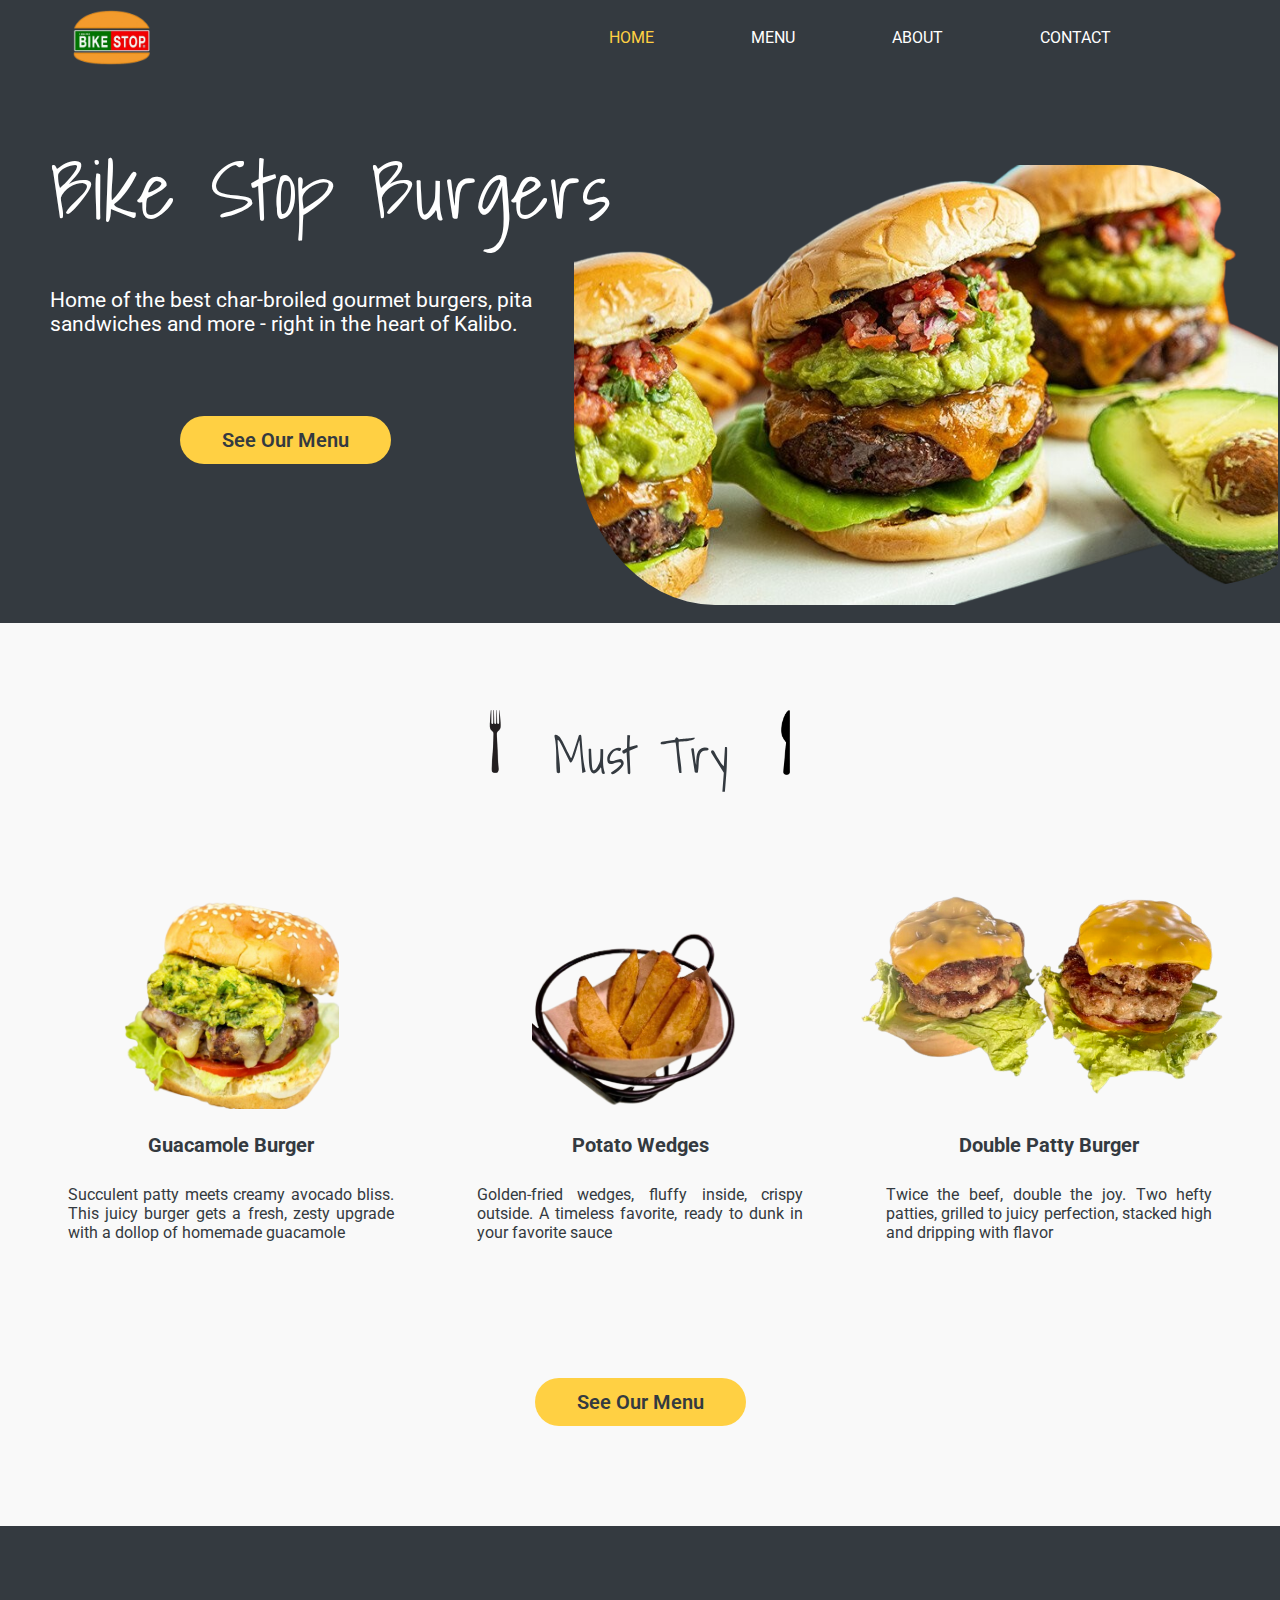
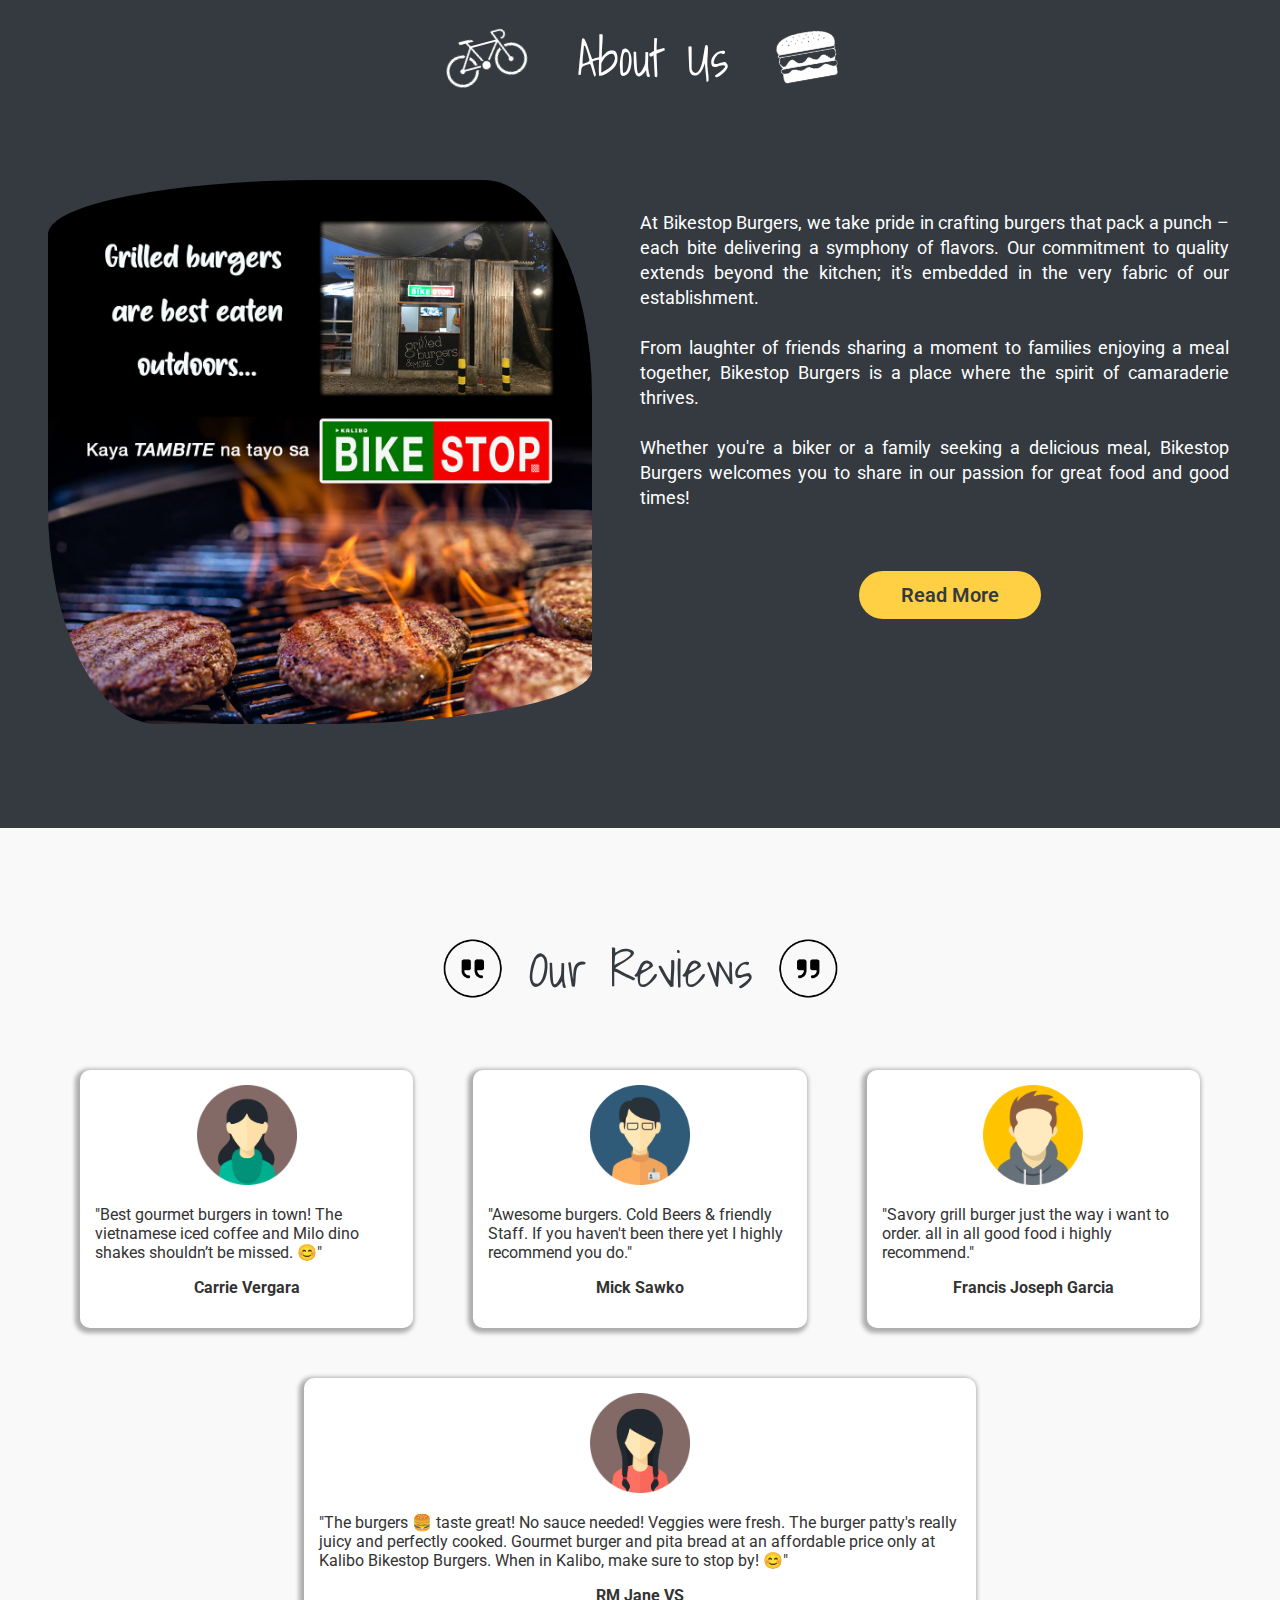
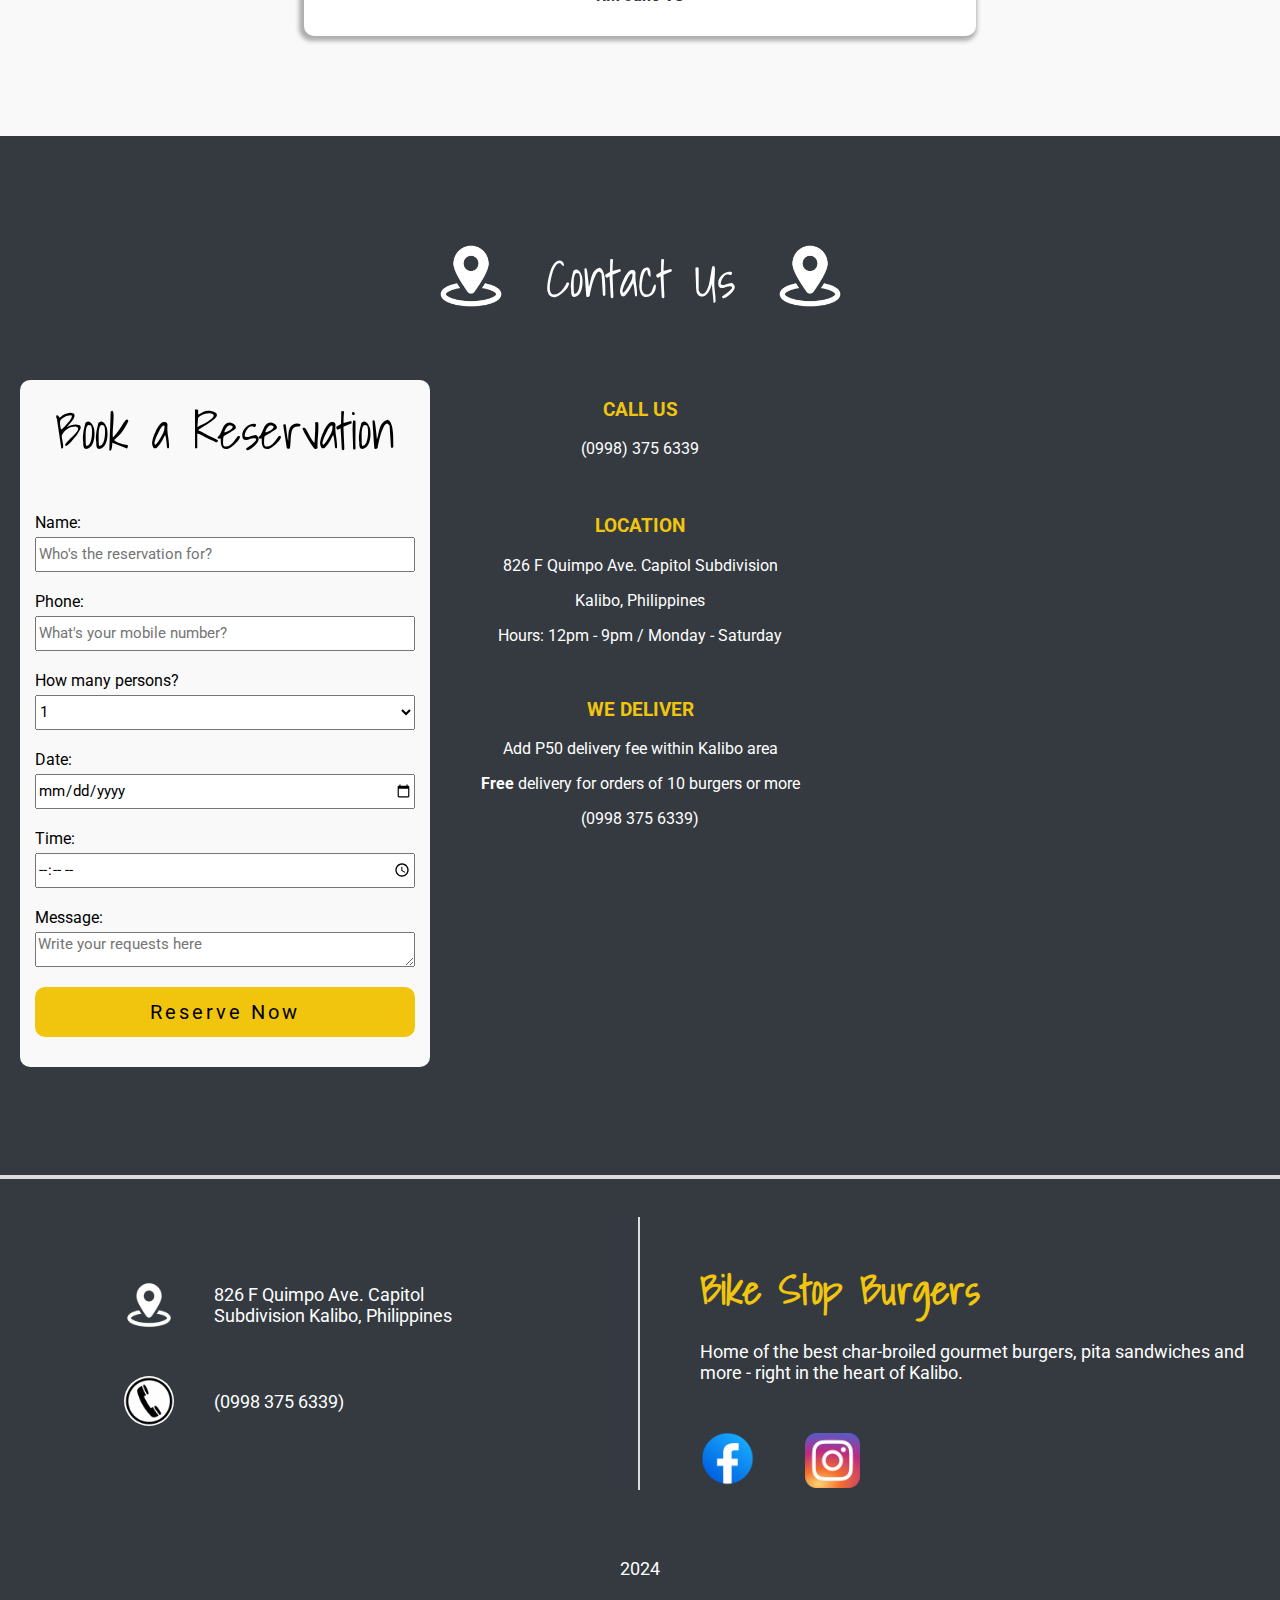
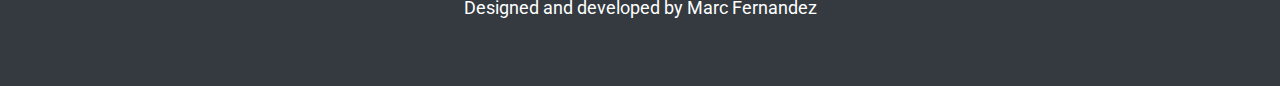
<file: index.html>
<!DOCTYPE html>
<html lang="en">
  <head>
    <meta charset="utf-8">
    <meta name="viewport" content="width=device-width, initial-scale-1.0">
    <meta name="description" content="Kalibo Bikestop Burgers">
    <meta http-equiv="X-UA-Compatible" content="IE=edge"> <!-- This code is to specify the version of Internet Explorer that should be used to render a webpage -->
    <title>Kalibo Bikestop Burgers</title>
    <link rel="stylesheet" href="stylish.css">
    <link href='http://fonts.googleapis.com/css?family=Dancing+Script' rel='stylesheet' type='text/css'>
    <link href="https://fonts.googleapis.com/css?family=Open+Sans:400,600,300" rel="stylesheet" type="text/css">
    <link href="https://fonts.googleapis.com/css?family=Roboto:400,600,300" rel="stylesheet" type="text/css">
    <link href="https://fonts.googleapis.com/css2?family=Shadows+Into+Light&display=swap" rel="stylesheet">
    <link rel="icon" type="image/jpg" href="C:\Users\marck\Downloads\bikestoplogo.jpg">
  </head>
  <body>
    <!-- NAV SECTION -->
    <nav>
      <img id="logo" src="logo.png">
      <ul>
        <li><a id="navlink1" href="#home">HOME</a></li>
        <li><a href="#menu">MENU</a></li>
        <li><a href="#about">ABOUT</a></li>
        <li><a href="#contact">CONTACT</a></li>
      </ul>
    </nav>
  
      <main>

      <!-- HOME/HERO SECTION -->  
      <section id="home">

        <h1>Bike Stop Burgers</h1>
        <p>Home of the best char-broiled gourmet burgers, pita sandwiches and more - right in the heart of Kalibo.</p>
        <div id="hero-button-div">
          <a href="menu.html"><button>See Our Menu</button></a>
        </div>
        <img src="burger-removebg.png" alt="mouth-watering burger with avocado">
        <br>

      </section>

      <!-- MENU SECTION -->
      <section id="menu">

      <header>      <!-- HEADER -->     
        <img src="fork.png" alt="fork">
        <h2>Must Try</h2>                        
        <img src="knife.png" alt="knife">
      </header>
      
      <div class="menu-grid">     <!-- MENU-GRID -->  
        <div class="menu-card">     <!-- GUACAMOLE CARD -->
          <img id="guacamole" src="guacamole.png" alt="Guacamole Burger">    <!-- IMAGE -->
          <h3>Guacamole Burger</h3>
          <p>Succulent patty meets creamy avocado bliss. This juicy burger gets a fresh, zesty upgrade with a dollop of homemade guacamole</p>
        </div>
        <div class="menu-card">     <!-- WEDGES CARD -->
          <img id="wedges" src="wedges.png" alt="Potato Wedges">
          <h3>Potato Wedges</h3>
          <p>Golden-fried wedges, fluffy inside, crispy outside. A timeless favorite, ready to dunk in your favorite sauce</p>
        </div>
        <div class="menu-card">     <!-- DOUBLE PATTY BURGER -->
          <img id="double" src="doublepatty.png" alt="Double Patty burger">
          <h3>Double Patty Burger</h3> 
          <p>Twice the beef, double the joy. Two hefty patties, grilled to juicy perfection, stacked high and dripping with flavor</p>
        </div>
      </div>
      <a href="menu.html"><button>See Our Menu</button></a>    
    
      </section>

      <!-- ABOUT SECTION -->
      <section id="about">
      
      <header>      <!-- HEADER -->
        <img src="bike2.png">
        <h2 id="about-us">About Us</h2>
        <img src="burger-icon.png">
      </header>

      <div class="about-grid">      <!-- ABOUT-GRID -->
        <div class="left-column">
          <img src="aboutpic.jpg">
        </div>  
        
        <div class="right-column">  
          <p>At Bikestop Burgers, we take pride in crafting burgers that pack a punch – each bite delivering a symphony of flavors. Our commitment to quality extends beyond the kitchen; it's embedded in the very fabric of our establishment.<br><br>
          
          From laughter of friends sharing a moment to families enjoying a meal together, Bikestop Burgers is a place where the spirit of camaraderie thrives.<br><br>
              
          Whether you're a biker or a family seeking a delicious meal, Bikestop Burgers welcomes you to share in our passion for great food and good times!</p>
          
          <a href="#about"><button>Read More</button></a>
        </div>
      </div>
      </section>

      <!-- TESTIMONIAL -- SECTION -->
      <section id="testimonial">
      
      <header>      <!-- HEADER -->
        <img src="open-quote.png">
        <h2>Our Reviews</h2>       
        <img src="close-quote.png">      
      </header>

      <div class="testimonial-grid">      <!-- TESTIMONIAL-GRID -->
        <div class="testimonial-card">
          <img src="woman1.png" alt="Customer 1">
          <p>"Best gourmet burgers in town! The vietnamese iced coffee and Milo dino shakes shouldn’t be missed. 😊"</p>
          <p>Carrie Vergara</p>
        </div>
        
        <div class="testimonial-card">
          <img src="male1.png" alt="Customer 2">
          <p>"Awesome burgers. Cold Beers & friendly Staff. If you haven't been there yet I highly recommend you do."</p>
          <p>Mick Sawko</p>
        </div>
        
        <div class="testimonial-card">
          <img src="woman2.png" alt="Customer 3">
          <p>"The burgers 🍔 taste great! No sauce needed!  Veggies were fresh. The burger patty's really juicy and perfectly cooked. Gourmet burger and pita bread at an affordable price only at Kalibo Bikestop Burgers. When in Kalibo, make sure to stop by! 😊"</p>
          <p>RM Jane VS</p>
        </div>
      
        <div class="testimonial-card">
          <img src="male2.jpg" alt="Customer 4">
          <p>"Savory grill burger just the way i want to order. all in all good food i highly recommend."</p>
          <p>Francis Joseph Garcia</p>
        </div>
      </div>

      </section>

      <!-- CONTACT SECTION -->
      <section id="contact">
      
        <header>      <!-- HEADER -->
          <img src="location.png"> 
          <h2>Contact Us</h2>
          <img src="location.png">  
        </header>

        <div class="contact-grid">      <!-- CONTACT GRID -->
          <div class="form">      <!-- FORM COLUMN -->
            <h2>Book a Reservation</h2>
            <form action="marcfernandez510@gmail.com" method="POST">      <!-- FORM -->
              
              <label for="name">Name: </label>
              <input type="text" id="name" name="name" placeholder="Who's the reservation for?" required>
              
              <label for="mobile">Phone: </label>
              <input type="tel" id="mobile" name="phone" placeholder="What's your mobile number?" pattern="[0-9]{4}-[0-9]{3}-[0-9]{4}" minlength="13" maxlength="13" required>
              
              <label for="guests">How many persons? </label>
              <select id="guests" name="guests" required>
                <option value="1">1</option>
                <option value="2">2</option>
                <option value="3">3</option>
                <option value="4">4</option>
                <option value="5">5</option>
                <option value="6">6</option>
                <option value="7">7</option>
                <option value="8">8</option>
                <option value="9">9</option>
                <option value="10">10</option>
                <option value="more">more</option>
              </select>

              <label for="date">Date: </label>
              <input type="date" id="date" name="date" required>

              <label for="time">Time: </label>
              <input type="time" id="time" name="time" required>

              <label for="message">Message: </label>
              <textarea id="message" name="message" placeholder="Write your requests here" rows="5" cols="24"></textarea>

              <input id="submit" type="submit" value="Reserve Now">
            </form>
          </div>
     
          <div class="contact-info">      <!-- CONTACT COLUMN -->
            <h3>CALL US</h3>
            <a href="tel:+09983756339">(0998) 375 6339</a>
            <br>
            <br>
            <br>
            <h3>LOCATION</h3>
            <p>826 F Quimpo Ave. Capitol Subdivision</p>
            <p>Kalibo, Philippines</p>
            <p>Hours: 12pm - 9pm / Monday - Saturday</p>
            <br>
            <h3>WE DELIVER</h3>
            <p>Add P50 delivery fee within Kalibo area
            <p><strong>Free</strong> delivery for orders of 10 burgers or more</p>  
            </p>
            <a href="tel:+09983756339">(0998 375 6339)</a>
          </div>
        
          <div class="map">     <!-- MAP COLUMN -->
            <iframe src="https://www.google.com/maps/embed?pb=!1m18!1m12!1m3!1d3906.9765931842708!2d122.36793647364938!3d11.696070241560907!2m3!1f0!2f0!3f0!3m2!1i1024!2i768!4f13.1!3m3!1m2!1s0x33a59d1cc629398f%3A0x2f8992588c55e8ec!2sKalibo%20BIKESTOP%20Burgers!5e0!3m2!1sen!2sph!4v1709035491124!5m2!1sen!2sph" width="500" height="450" style="border:0;" allowfullscreen="" loading="lazy" referrerpolicy="no-referrer-when-downgrade"></iframe>
          </div>
        </div>

      </section>

    </main>
    <hr>
    <!-- FOOTER SECTION -->
    <footer>
        <div class="company-contact">
        <div id="location">
          <img src="location.png">
          <p>826 F Quimpo Ave. Capitol Subdivision Kalibo, Philippines</p>        
        </div>

        <div id="phone">
          <img src="cp.jfif">
          <a href="tel:+09983756339">(0998 375 6339)</a>
        </div>    
        </div>
        
        <div class="company-info">
        <h3>Bike Stop Burgers</h3>
        <p>Home of the best char-broiled gourmet burgers, pita sandwiches and more - right in the heart of Kalibo.</p>
          
        <div id="social-icons">
          <a href="https://www.facebook.com/kalibobikestopburgers"><img src="fb.png"></a>
          <img src="ig.png">
        </div>
        </div>

        <div class="copyright">
        <p>2024</p>
        <p>Designed and developed by Marc Fernandez</p>
        </div>  
    </footer>
  </body>
</html>
</file>
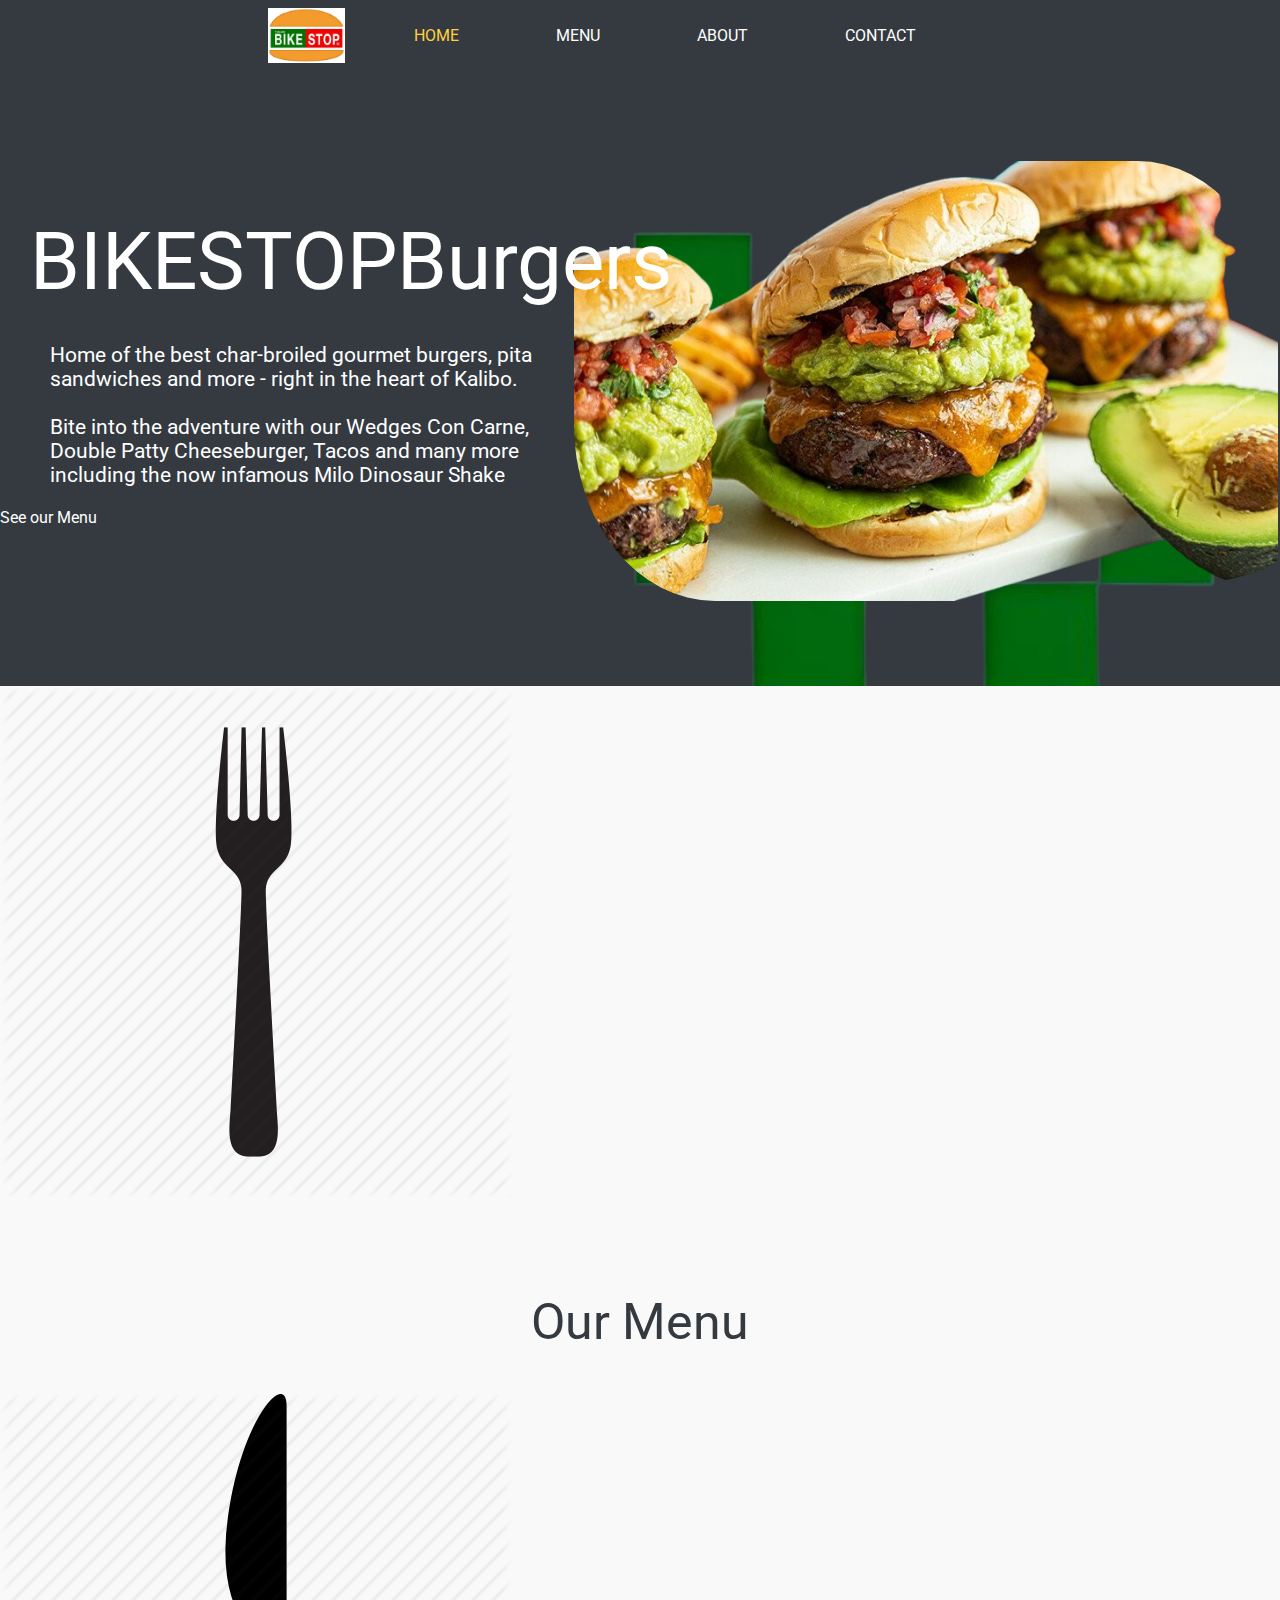
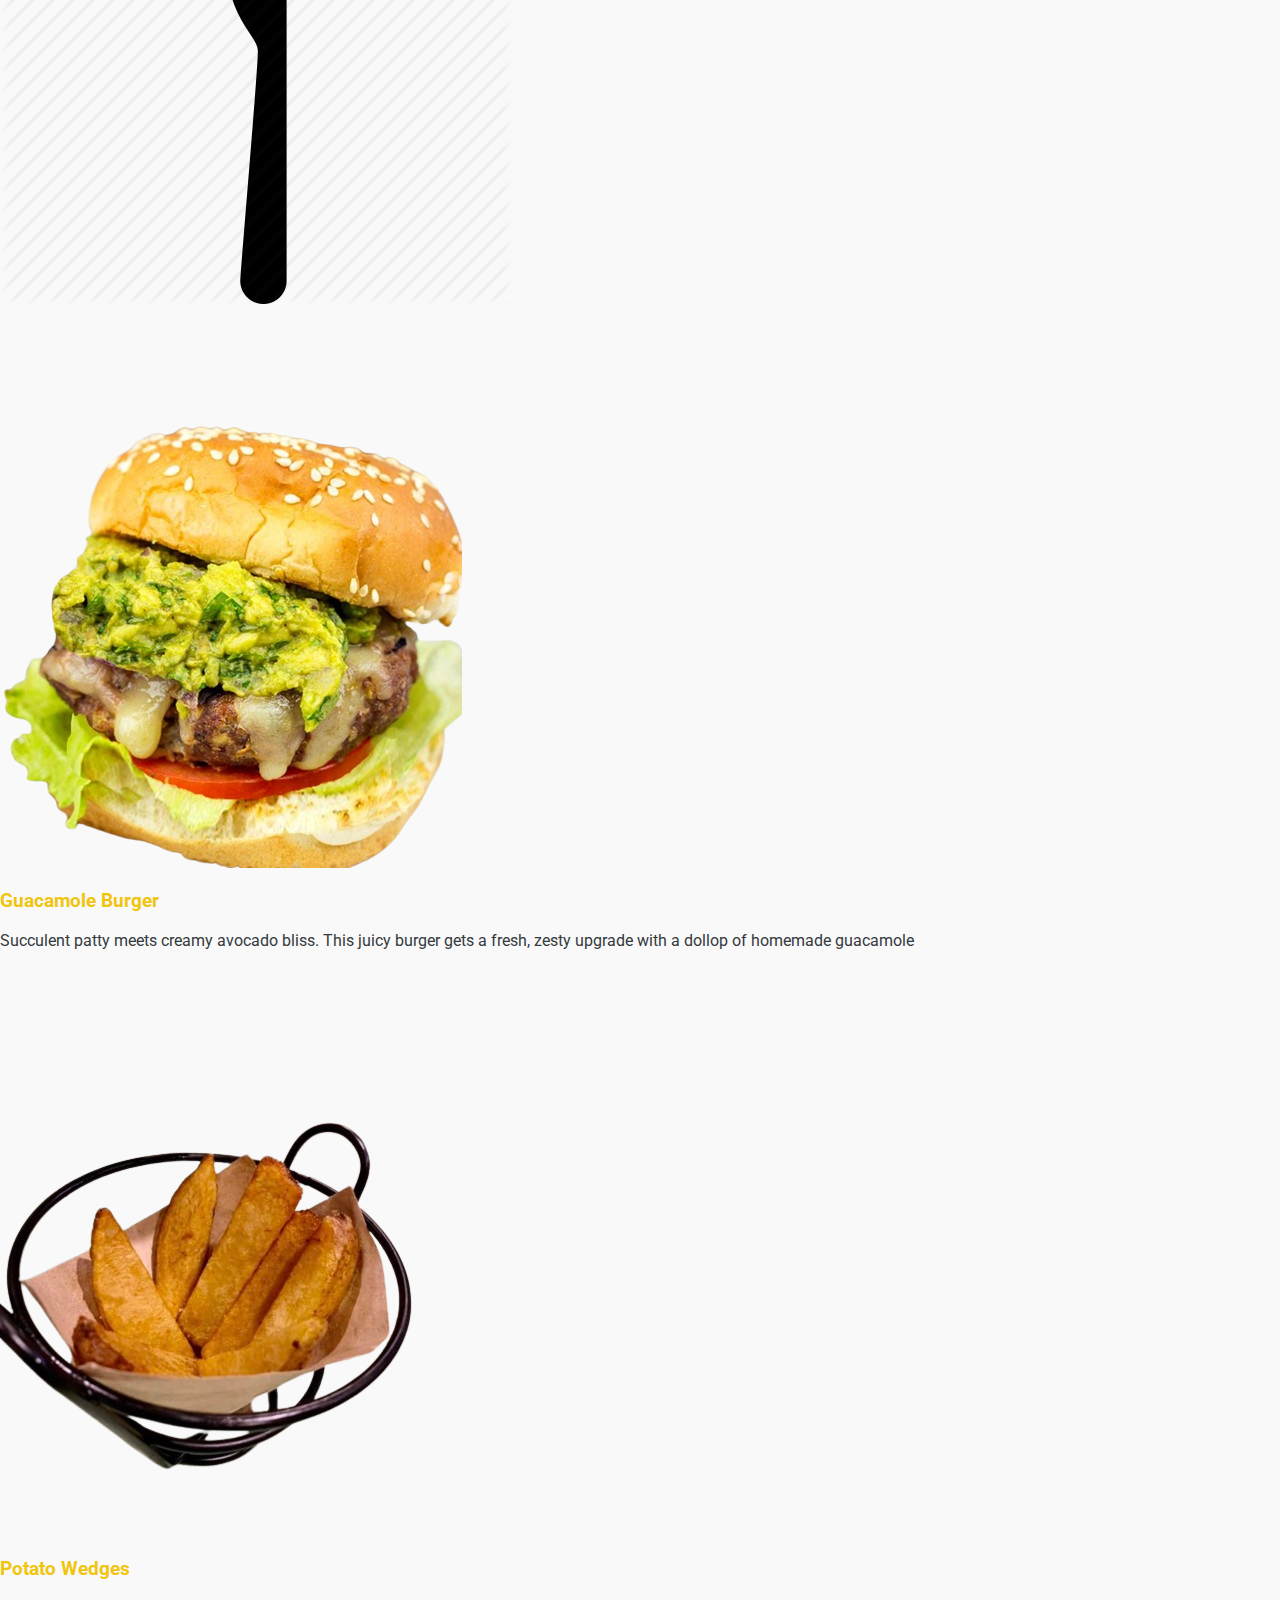
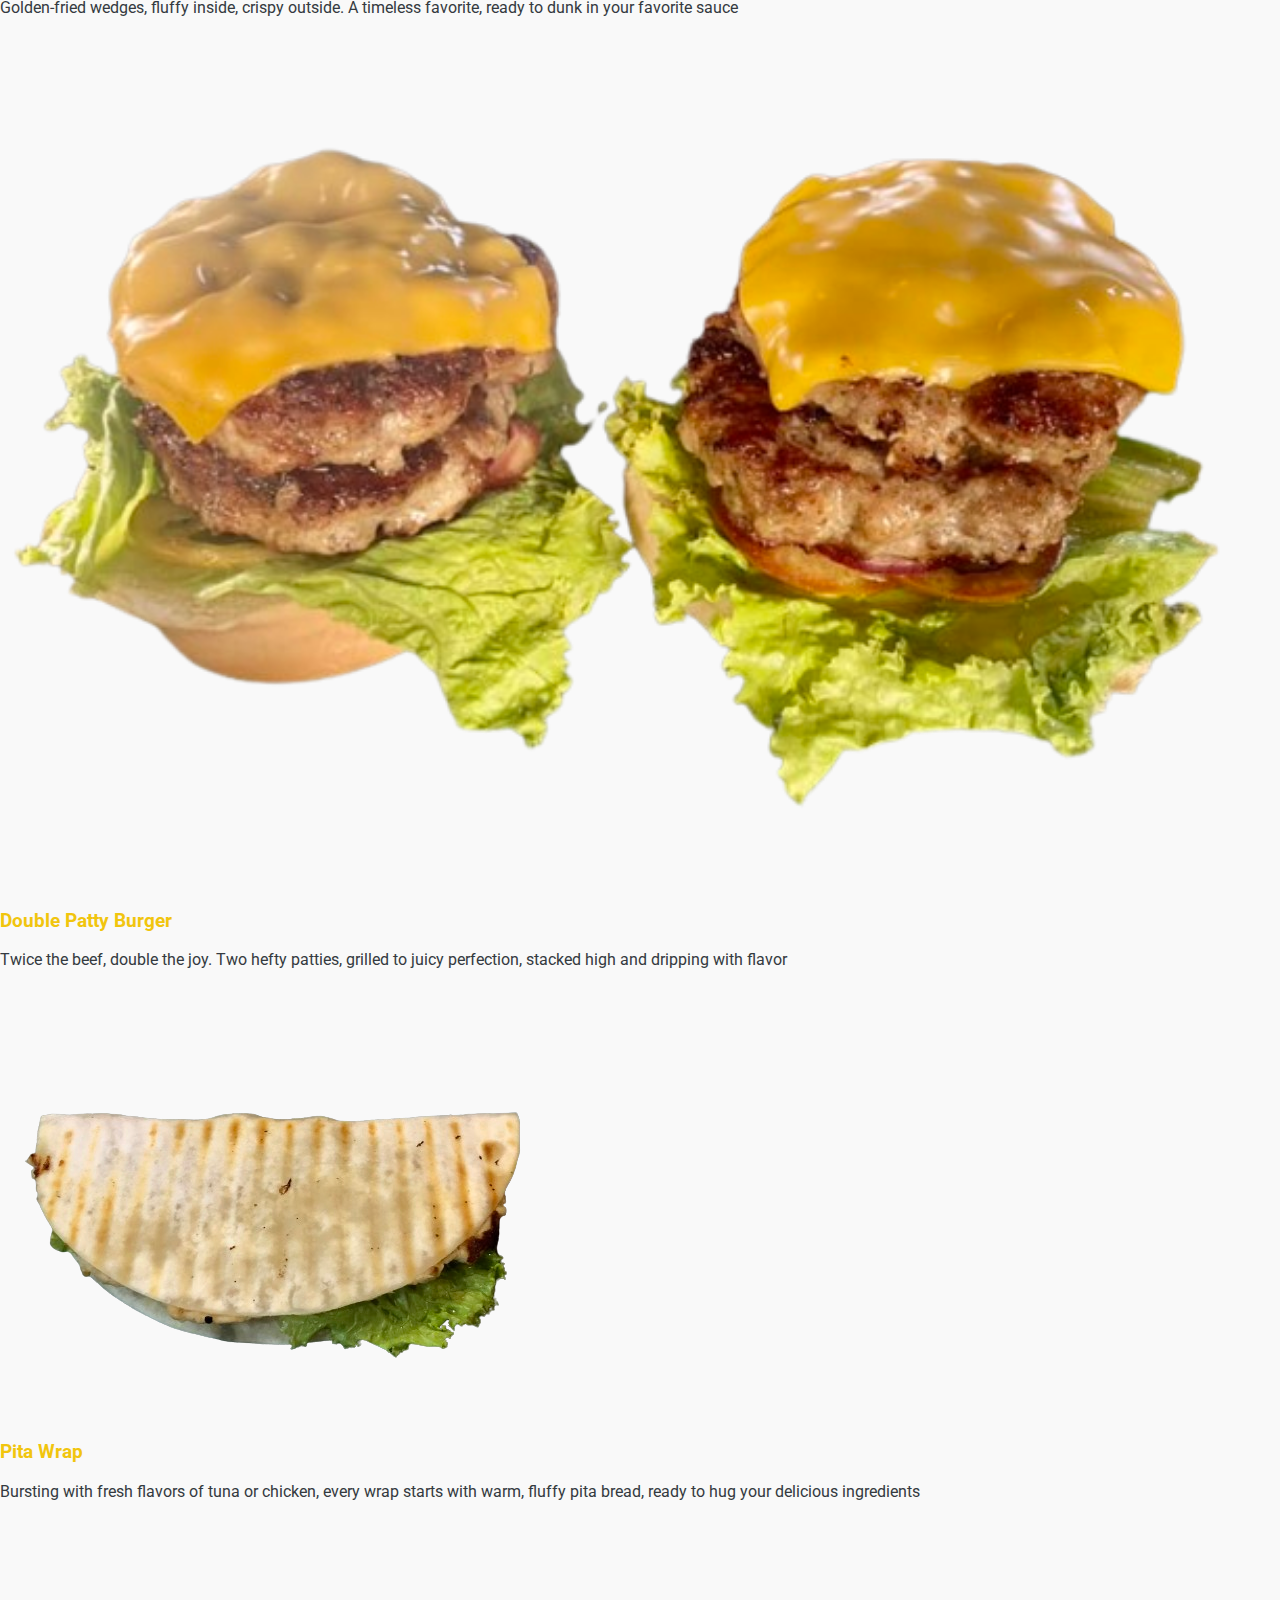
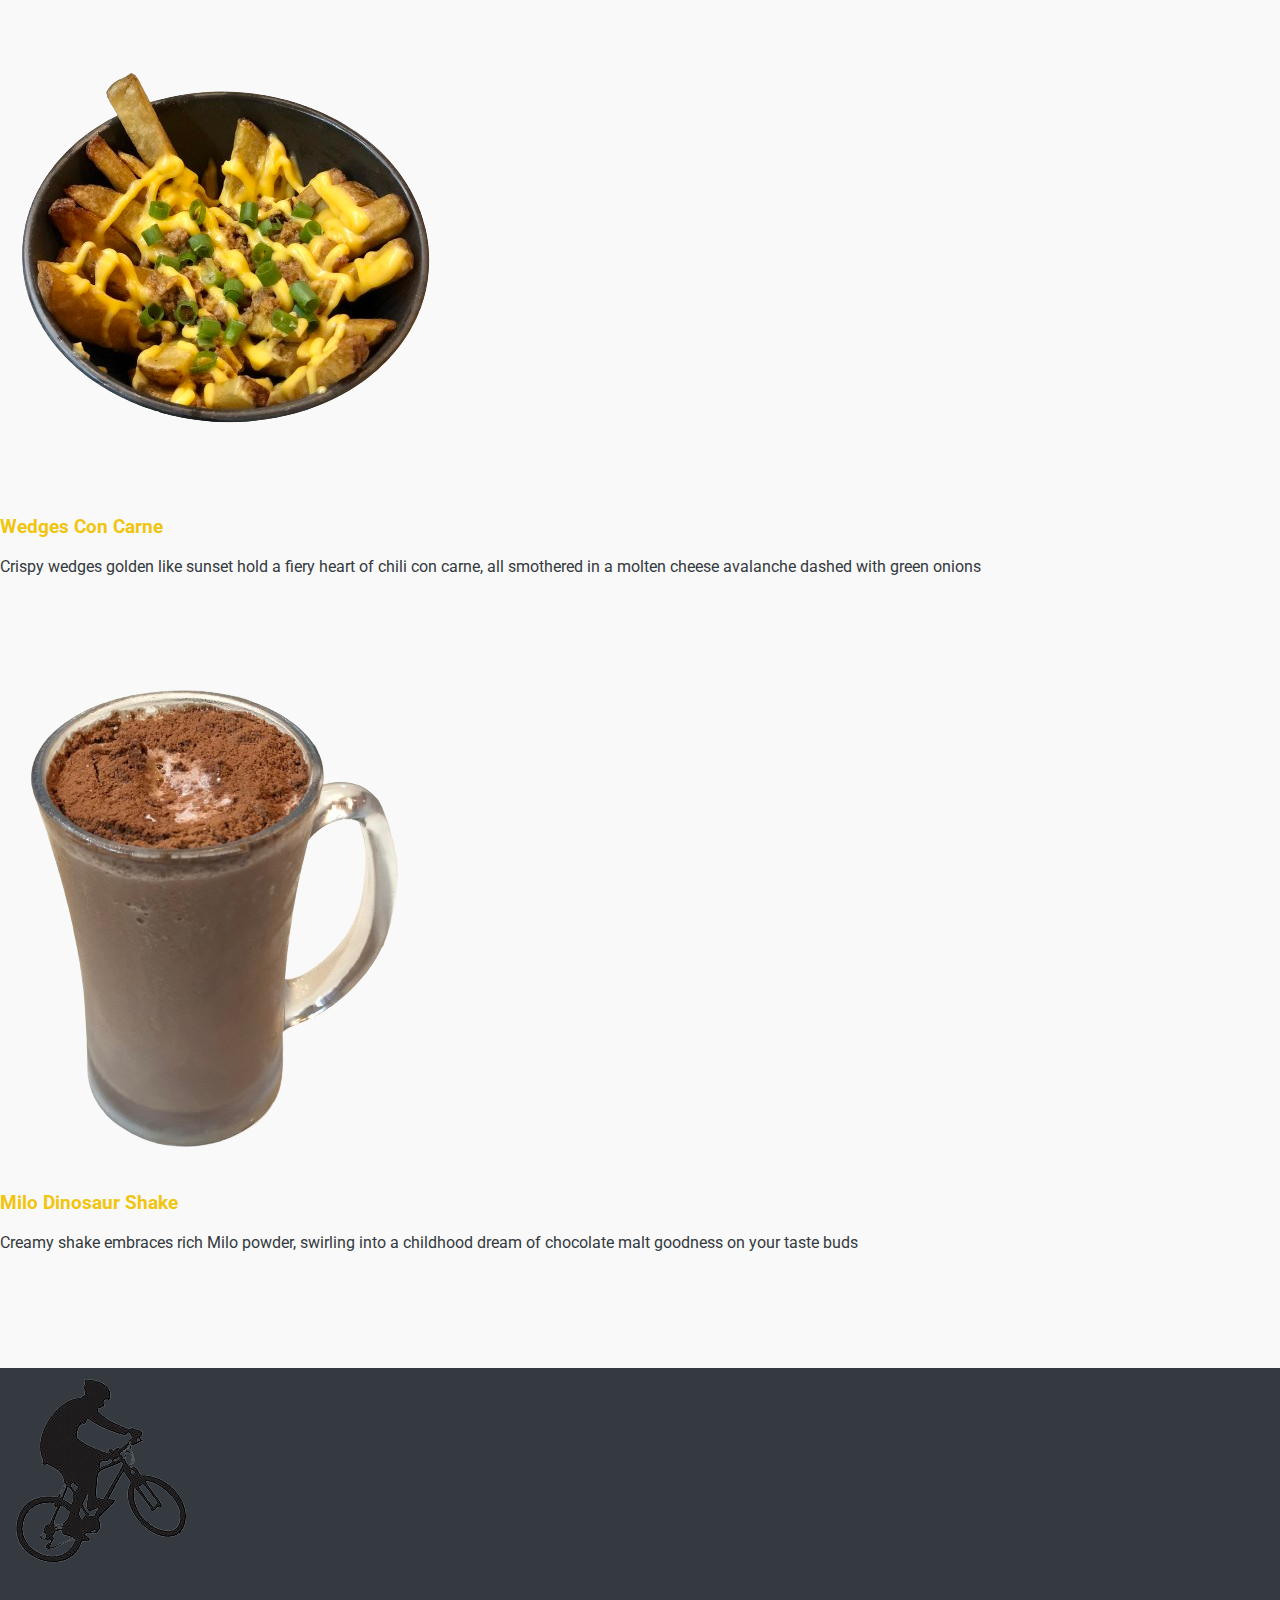
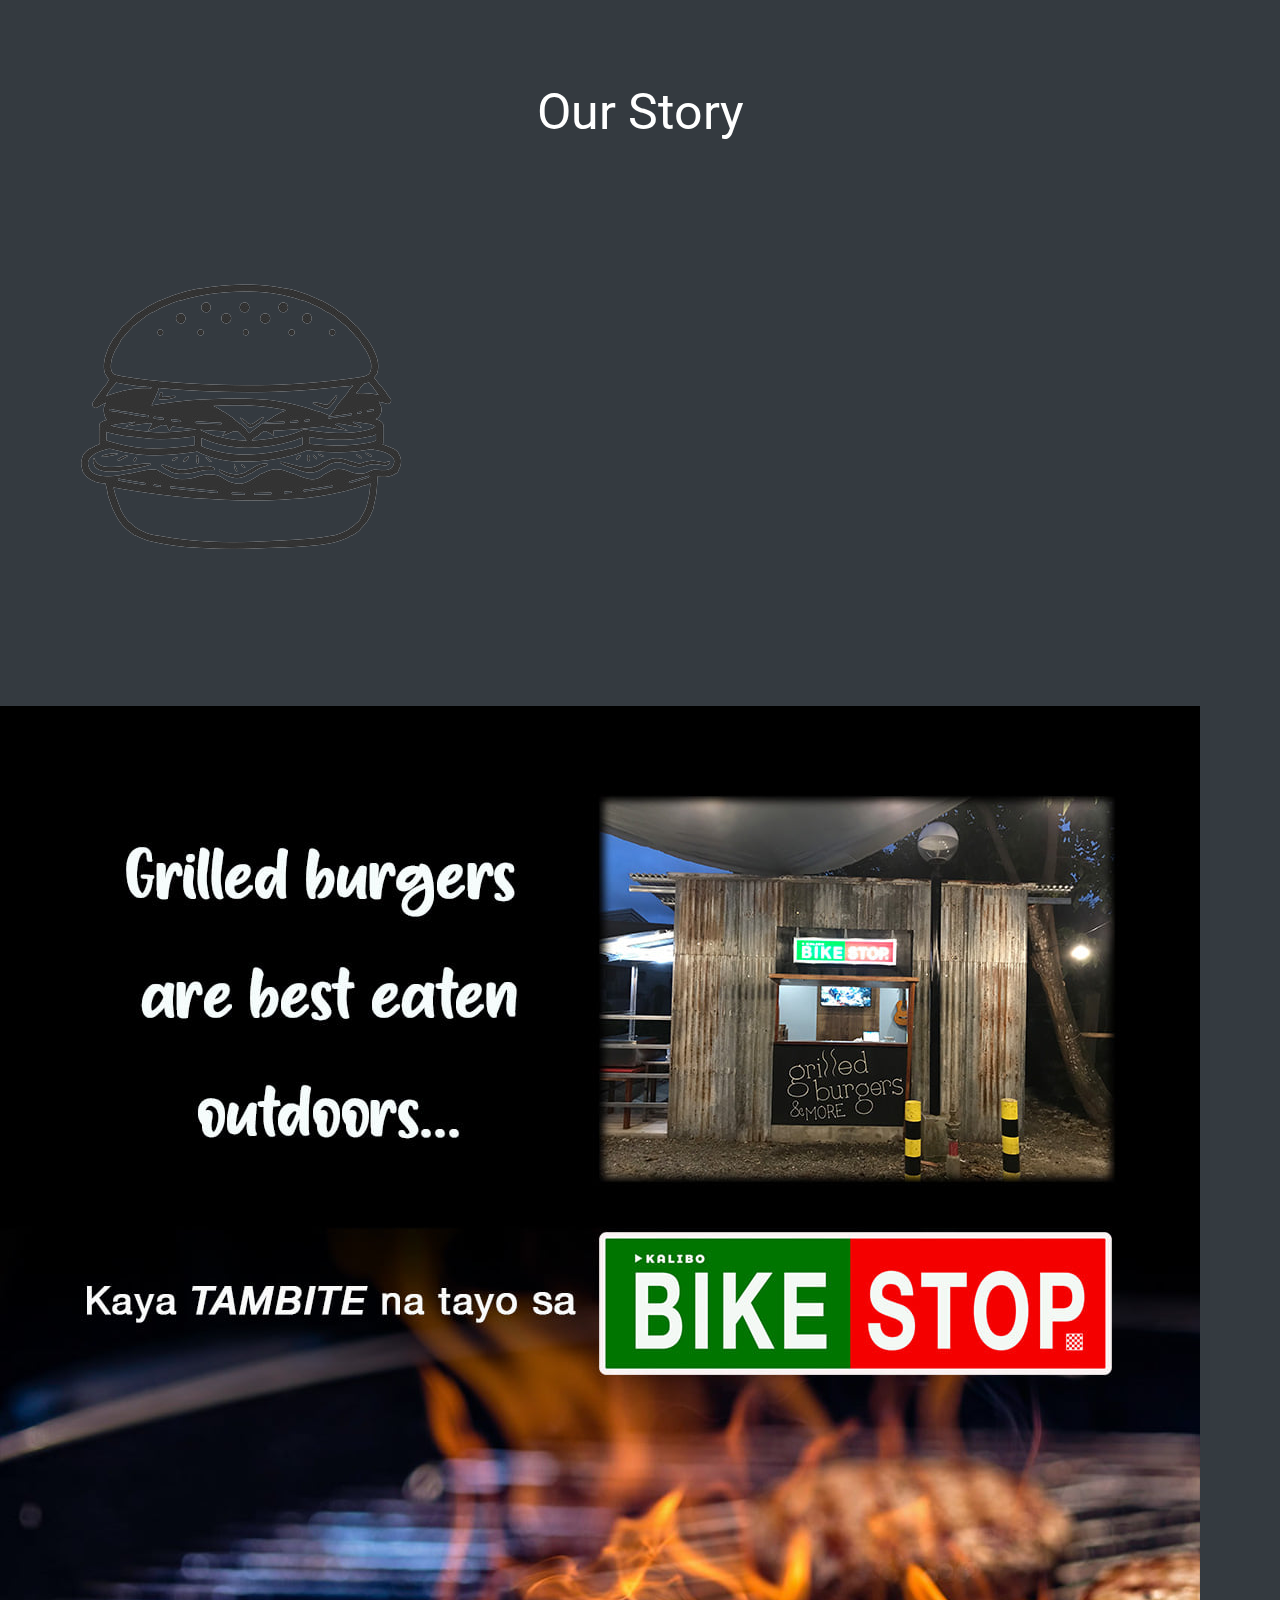
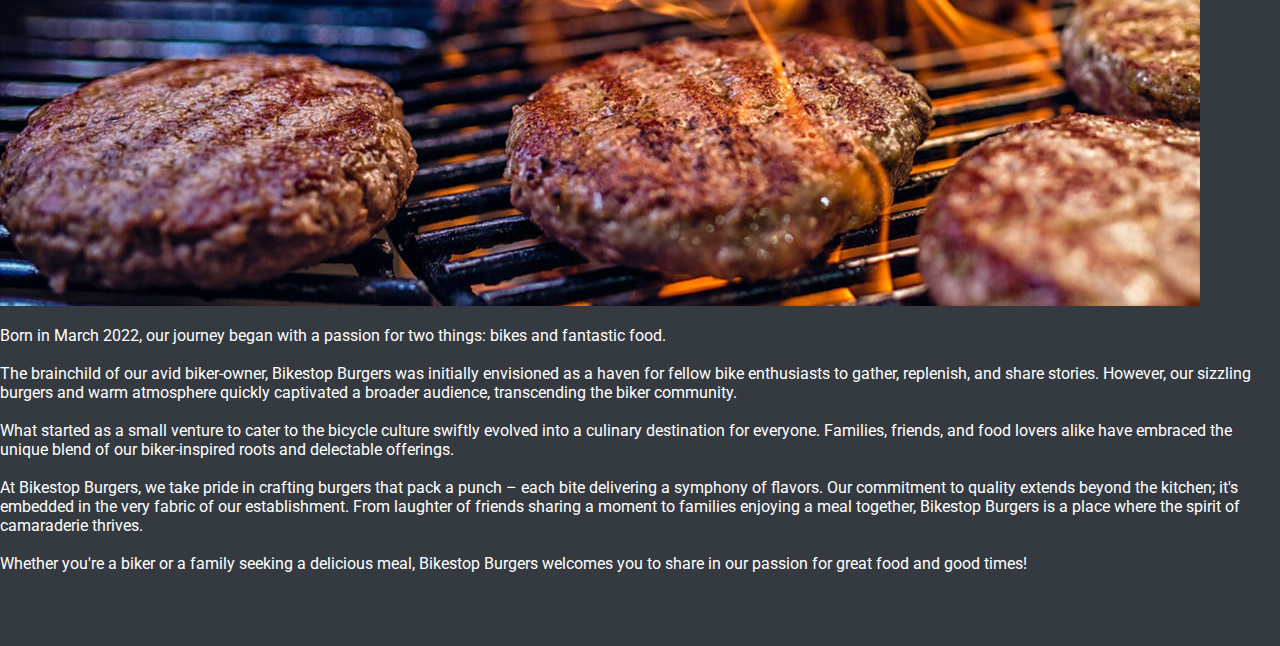
<file: bikestop.html>
<!DOCTYPE html>
<html lang="en">
  <head>
    <script>
        let counter = 0;
        function count() {
           counter = counter + 1 
           alert("Website is under development. In the meantime, check out this code for a script called Counter that we added on here temporarily. Keep clicking to see the number add up: " + counter);
      }
    </script>
    <meta charset="utf-8">
    <meta name="viewport" content="width=device-width, initial-scale-1.0">
    <meta name="description" content="Kalibo Bikestop Burgers">
    <meta http-equiv="X-UA-Compatible" content="IE=edge"> <!-- This code is to specify the version of Internet Explorer that should be used to render a webpage -->
    <title>Kalibo Bikestop Burgers</title>
    <link rel="stylesheet" href="stylish.css">
    <link href='http://fonts.googleapis.com/css?family=Dancing+Script' rel='stylesheet' type='text/css'>
    <link href="https://fonts.googleapis.com/css?family=Open+Sans:400,600,300" rel="stylesheet" type="text/css">
    <link href="https://fonts.googleapis.com/css?family=Roboto:400,600,300" rel="stylesheet" type="text/css">
    <link rel="icon" type="image/jpg" href="C:\Users\marck\Downloads\bikestoplogo.jpg">
  </head>
  <body>
    <header>
      <img id="logo" src="bslogo.png">
      <nav>
        <ul>
          <li><a id="navlink1" href="#home">HOME</a></li>
          <li><a href="#menu">MENU</a></li>
          <li><a href="#About">ABOUT</a></li>
          <li><a onclick="count()" href="#"">CONTACT</a></li>
        </ul>
      </nav>
    </header>
    <main>
      <section id="home">
    <div class="container">
      <h1><img id="small-logo" src="bs2.png"><br><span id="bikestop"><span id="bike">BIKE</span><span id="stop">STOP</span></span><span id="burgers">Burgers</span></h1>
      <p class="second">Home of the best char-broiled gourmet burgers, pita sandwiches and more - right in the heart of Kalibo.
        <br>
        <br>
        Bite into the adventure with our Wedges Con Carne, Double Patty Cheeseburger, Tacos and many more including the now infamous Milo Dinosaur Shake</p>
        <a id="order" href="#menu">See our Menu</a>
      <div class="main-image">
      <img id="burger" src="burger-removebg.png" alt="mouth-watering burger with avocado">
      </div>
    </div>
    <br>
    </section>
    <section id="menu">
      <div class="icons">
      <img id="fork" src="fork.jpg">
      <h2>Our Menu</h2>
      <img id="knife" src="knife.jpg">
      </div>
      <br>
      <div class="boxcontainer">
        <div class="box">
                <div class="image">
          <img src="guacamole.png" alt="Image 1">
                </div>
                <h3>Guacamole Burger</h3>
          <p>Succulent patty meets creamy avocado bliss. This juicy burger gets a fresh, zesty upgrade with a dollop of homemade guacamole</p>
        </div>
        <div class="box">
                <div class="image">
          <img src="wedges.png" alt="Image 2">
          </div>
                <h3>Potato Wedges</h3>
          <p>Golden-fried wedges, fluffy inside, crispy outside. A timeless favorite, ready to dunk in your favorite sauce</p>
        </div>
        <div class="box">
                <div class="image">
          <img id="double" src="doublepatty.png" alt="Image 3">
                </div>
                <h3>Double Patty Burger</h3>
                <p>Twice the beef, double the joy. Two hefty patties, grilled to juicy perfection, stacked high and dripping with flavor</p>
        </div>
        <div class="box">
                <div class="image">
          <img src="pitawrap.png" alt="Image 4">
          </div>
                <h3>Pita Wrap</h3>
          <p>Bursting with fresh flavors of tuna or chicken, every wrap starts with warm, fluffy pita bread, ready to hug your delicious ingredients</p>
        </div>
        <div class="box">
                <div class="image">
          <img src="wedgeconcarne.png" alt="Image 5">
          </div>
                <h3>Wedges Con Carne</h3>
          <p>Crispy wedges golden like sunset hold a fiery heart of chili con carne, all smothered in a molten cheese avalanche dashed with green onions</p>
        </div>
        <div class="box">
                <div class="image">
          <img src="miloshake.png" alt="Image 6">
          </div>
                <h3>Milo Dinosaur Shake</h3>
          <p>Creamy shake embraces rich Milo powder, swirling into a childhood dream of chocolate malt goodness on your taste buds</p>
        </div>
      </div>
    </section>
    <section id="About">
      <div class="container3">
        <div class="icons">
          <img id="cyclist" src="cyclist.png">
          <h2 id="about-us">Our Story</h2>
          <img id="burgericon" src="burgericon.png">
        </div>  
          <div class="info">
            <img src="aboutpic.jpg" id="store">
            <p>Born in March 2022, our journey began with a passion for two things: bikes and fantastic food.
              <br><br>
              <span id="indent">The brainchild of our avid biker-owner, Bikestop Burgers was initially envisioned as a haven for fellow bike enthusiasts to gather, replenish, and share stories. However, our sizzling burgers and warm atmosphere quickly captivated a broader audience, transcending the biker community.</span><br><br>
 
              <span id="indent">What started as a small venture to cater to the bicycle culture swiftly evolved into a culinary destination for everyone. Families, friends, and food lovers alike have embraced the unique blend of our biker-inspired roots and delectable offerings.</span><br><br>
              
              <span id="indent">At Bikestop Burgers, we take pride in crafting burgers that pack a punch – each bite delivering a symphony of flavors. Our commitment to quality extends beyond the kitchen; it's embedded in the very fabric of our establishment. From laughter of friends sharing a moment to families enjoying a meal together, Bikestop Burgers is a place where the spirit of camaraderie thrives.</span><br><br>
              
              Whether you're a biker or a family seeking a delicious meal, Bikestop Burgers welcomes you to share in our passion for great food and good times!</p>
        <br>
        <br>
        <br>
        </div>
      </div>
    </section> 
    </main>
  </body>
</html>
</file>
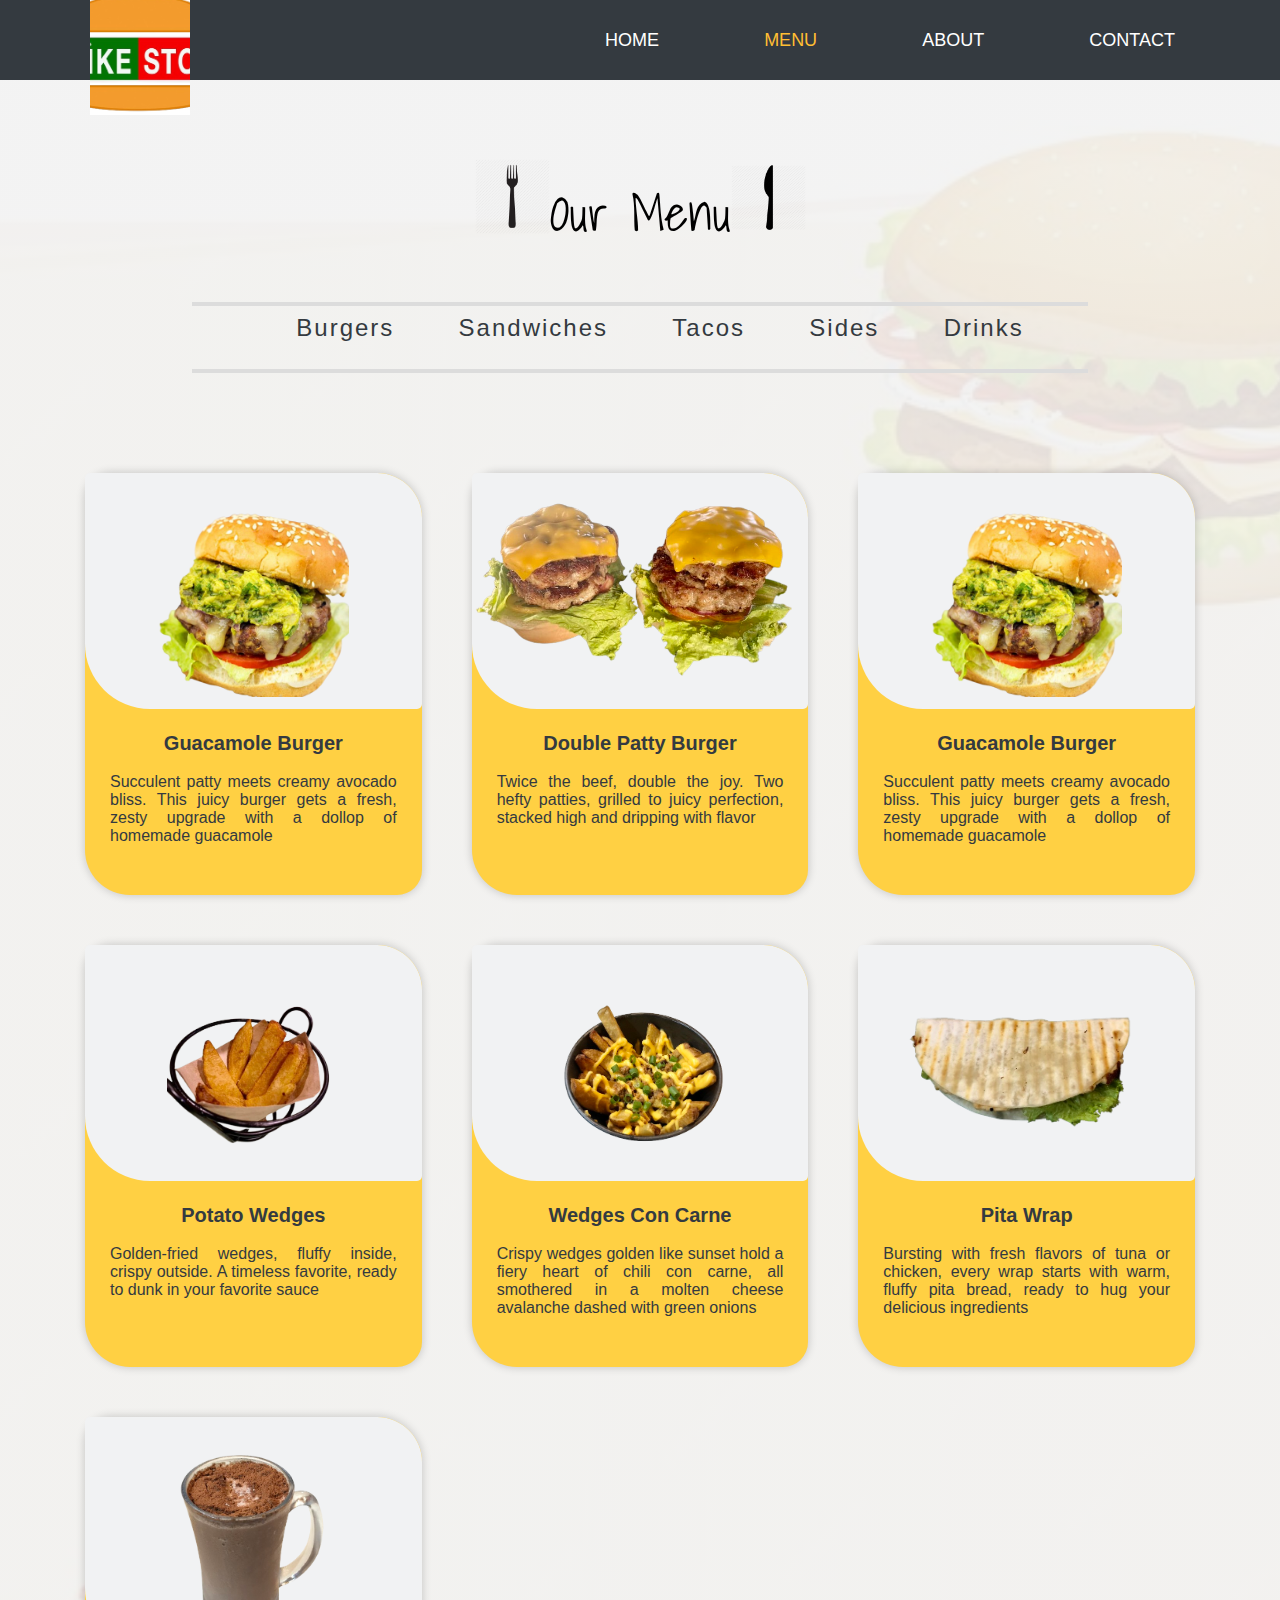
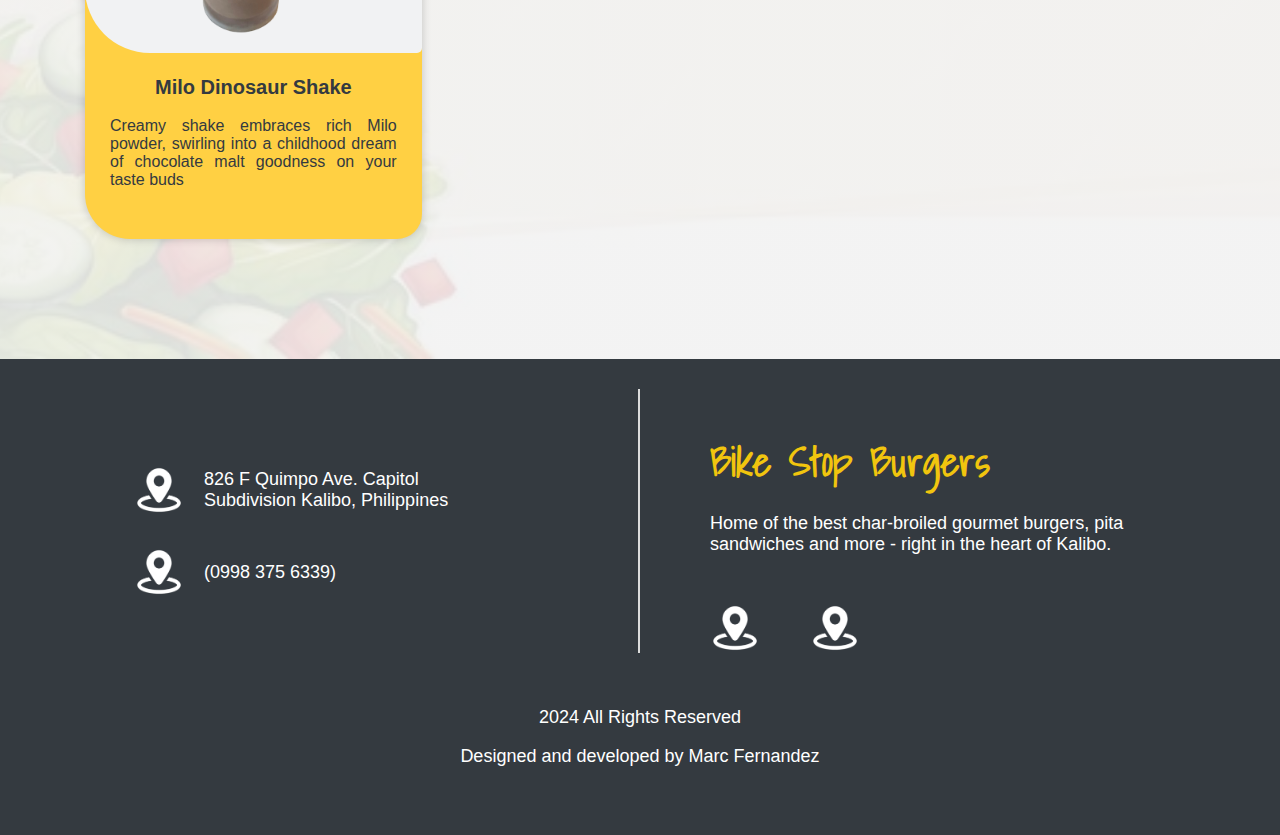
<file: menu.html>
<!DOCTYPE html>
<html lang="en">
<head>
  <meta charset="UTF-8">
  <meta name="viewport" content="width=device-width, initial-scale=1.0">
  <meta http-equiv="X-UA-Compatible" content="IE=edge,chrome=1">
  <title>Menu</title>
  <link rel="stylesheet" href="menustyle.css">
  <link href='http://fonts.googleapis.com/css?family=Dancing+Script' rel='stylesheet' type='text/css'>
  <link href="https://fonts.googleapis.com/css2?family=Shadows+Into+Light&display=swap" rel="stylesheet">
</head>
<body>

  <!-- HEADER SECTION WITH LOGO AND NAV LINKS -->
  
  <header>
    <img id="logo" src="bslogo.png">
    <nav>
      <ul>
        <li><a href="index.html">HOME</a></li>
        <li><a id="currentpage" href="menu.html">MENU</a></li>
        <li><a href="about.html">ABOUT</a></li>
        <li><a href="contact.html">CONTACT</a></li>
      </ul>
    </nav>
  </header>
  
  <!-- MAIN SECTION OF THE PAGE -->
  
  <!-- H2 TITLE OF THE MENU SECTION ALONG WITH IMAGES AROUND IT-->
  <section id="menu">
    <div class="icons">
      <img id="fork" src="fork.jpg">
      <h2>Our Menu</h2>
      <img id="knife" src="knife.jpg">
    </div>
    <hr>
  
  <!-- MENU CATEGORIES WITH LINKS-->  
    <ul id="menu-type">
      <a href="#burgersmenu"><li>Burgers</li></a>
      <a href="#sandwichesmenu"><li>Sandwiches</li></a>
      <a href="#tacosmenu"><li>Tacos</li></a>
      <a href="#sidesmenu"><li>Sides</li></a>
      <a href="#drinksmenu"><li>Drinks</li></a>
    </ul>
    <hr>

    <!-- GRID SECTION OF THE MENU -->

    <div class="grid-container">
      
    <!-- GUACAMOLE GRID -->
      <div class="grid guacamole">
        <div class="image-container">
          <img src="guacamole.png" alt="Image 1">
        </div>
        <h3>Guacamole Burger</h3>
        <p>Succulent patty meets creamy avocado bliss. This juicy burger gets a fresh, zesty upgrade with a dollop of homemade guacamole</p>
      </div>

    <!-- DOUBLE PATTY GRID -->  
      <div class="grid doublepatty">
        <div class="image-container">
          <img id="double" src="doublepatty.png" alt="Image 2">
        </div>
        <h3>Double Patty Burger</h3>
        <p>Twice the beef, double the joy. Two hefty patties, grilled to juicy perfection, stacked high and dripping with flavor</p>
      </div>
    
    <!-- OTHER BURGER GRID -->    
      <div class="grid otherburger">
        <div class="image-container">
          <img src="guacamole.png" alt="Image 3">
        </div>
        <h3>Guacamole Burger</h3>
        <p>Succulent patty meets creamy avocado bliss. This juicy burger gets a fresh, zesty upgrade with a dollop of homemade guacamole</p>
      </div> 
          
    <!-- WEDGES GRID -->     
      <div class="grid wedges">
        <div class="image-container">
          <img src="wedges.png" alt="Image 4">
        </div>
        <h3>Potato Wedges</h3>
        <p>Golden-fried wedges, fluffy inside, crispy outside. A timeless favorite, ready to dunk in your favorite sauce</p>
      </div>

    <!-- WEDGES CON CARNE GRID -->  
      <div class="grid wedgeconcarne">
        <div class="image-container">
          <img src="wedgeconcarne.png" alt="Image 5">
        </div>
        <h3>Wedges Con Carne</h3>
        <p>Crispy wedges golden like sunset hold a fiery heart of chili con carne, all smothered in a molten cheese avalanche dashed with green onions</p>
      </div>   
      
    <!-- PITA WRAP GRID -->  
      <div class="grid pitawrap">
        <div class="image-container">
          <img src="pitawrap.png" alt="Image 6">
        </div>
        <h3>Pita Wrap</h3>
        <p>Bursting with fresh flavors of tuna or chicken, every wrap starts with warm, fluffy pita bread, ready to hug your delicious ingredients</p>
      </div>

    <!-- MILO SHAKE GRID -->  
      <div class="grid miloshake">
        <div class="image-container">
          <img src="miloshake.png" alt="Image 7">
        </div>
        <h3>Milo Dinosaur Shake</h3>
        <p>Creamy shake embraces rich Milo powder, swirling into a childhood dream of chocolate malt goodness on your taste buds</p>
      </div>
    </div>
  </section>

    <!-- FOOTER SECTION -->
 
    <footer>

    <div id="footer-grid">
     
      <div class="left-footer">
        <div id="location">
          <img src="location.png">
          <p>826 F Quimpo Ave. Capitol Subdivision Kalibo, Philippines</p>        
        </div>

        <div id="phone">
          <img src="location.png">
          <a href="tel:+09983756339">(0998 375 6339)</a>
        </div>    
      </div>
      
      <div class="right-footer">
        <h3>Bike Stop Burgers</h3>
        <p>Home of the best char-broiled gourmet burgers, pita sandwiches and more - right in the heart of Kalibo.</p>
        
        <div id="social-icons">
          <img src="location.png">
          <img src="location.png">
        </div>
      </div>
    
    </div>
      <br>
      <br>
      <p class="copyright">2024 All Rights Reserved</p>
      <p class="copyright">Designed and developed by Marc Fernandez</p>
  </footer>

</body>
</html>
</file>
<file: stylish.css>
@media(prefers-reduced-motion:no-preference) {
  * {
   box-sizing: border-box;
   scroll-behavior: auto;
  }
}

:root {
  --bg-color: #343a40;
  --white: #fff;
  --vivid-yellow: #ffd043;
}

body {
  width: 100%;
  background-color: var(--bg-color);
  margin: 0;
  padding: 0;
  font-family: 'Roboto', 'Open Sans', Sans-serif;
  color: var(--white);
}

header {          /* APPLIES TO ALL HEADER ELEMENTS */
  display: flex;
  justify-content: center;
  align-items: center;
  gap: 20px;
}

h2 {          /* APPLIES TO ALL H2 ELEMNTS */
  font-family: "Shadows Into Light", 'Roboto';
  font-size: 50px;
  font-weight: 400;
  text-align: center;
  padding-top: 50px;
}

button {          /* APPLIES TO ALL BUTTON ELEMENTS */
  margin: 80px auto 0 auto;
  display: block;
  background-color:  var(--vivid-yellow); /* #EFC33E; */
  padding: 10px 40px;
  border-radius: 250px;
  transition: all 0.3s;
  font-size: 20px;
  color: var(--bg-color); /* #343a40; */
  font-weight: 600; 
  font-family: 'Roboto';
  border-color: transparent;
  cursor: pointer; 
}

/* STYLING -- FOR -- NAV-BAR  */

nav {
  display: flex;
  justify-content: space-between;
  position: sticky;
  top: 0;
  background-color: var(--bg-color);
  padding: 10px 0px;
  z-index: 2;
}

#logo {
  width: 85px;
  zoom: 91%;
  object-fit: cover;
  margin-left: 80px;
}
        
nav > ul {
  display: flex;
  list-style-type: none;
  width: 600px;
  align-items: center;
  padding: 0;
  margin-right: 120px;
}

nav > ul > li {
  margin: 0 auto;
  font-size: 16px;
}
        
#navlink1 {
  color: var(--vivid-yellow);
}

a {
  text-decoration: none;
  color: var(--white);
}

a:visited {
  color: var(--white);
}

a:hover {
  color: var(--vivid-yellow);
}

/* STYLING -- FOR -- HERO -- SECTION */

#home {
  color: #ffffff;
  padding-bottom: 20px;
  margin-top: 70px;
  padding-bottom: 100px;
  margin-bottom: 40px;
  position: relative;  
}

h1 { 
  font-family: "Shadows Into Light", 'Roboto';
  font-weight: 400;
  font-size: 80px;
  width: 600px;
  text-align: center;
  margin-inline-start: 30px;
  margin-top: -20px;
}

#home p {
  width: 40%;
  margin-left: 50px;
  font-size: 21px;
  text-align: left;
  color: white;
  font-family: 'Roboto';
  margin-top: -20px;
}

#hero-button-div {
  width: 570px;
}

#home img {
  width: 55%;
  object-fit: cover;
  border-radius: 50% 20% / 10% 40%;
  position: absolute;
  top: 40px;
  right: 2px;
  z-index: -1;
}
        
/* STYLING -- FOR-- MENU -- SECTION */
        
#menu {
  background-color: #f9f9f9;
  padding-bottom: 100px;
  color: var(--bg-color);
}

#menu header img {          /* FORK ICON */
  width: 75px;
  height: 75px;
  margin-top: 23px;
}

#menu header img:nth-of-type(2) {         /* KNIFE ICON */
  width: 75px;
  height: 65px;
  margin-top: 25px;
}
        
.menu-grid {          /* MENU-GRID */
  margin-top: 20px;
  display: grid;
  grid-template-columns: 30% 30% 30%;
  justify-content: center;
  column-gap: 25px;
}

.menu-card {          /* MENU-CARD */
  display: grid;
  grid-template-rows: 60% 20% 20%;
  background-color: #f9f9f9;
  /* box-shadow: 0px 0px 12px silver;
  box-shadow: -2px 2px 4px 3px rgba(0, 0, 0, 0.3); */
  border-radius: 10px;
  padding-bottom: 30px;
}

.menu-card img {          /* MENU-CARD IMAGE */
  width: 320px;
  height: 280px;
  object-fit: contain;
  zoom: 95%; 
}

.menu-card h3{      /* MENU-CARD HEADER */
  color: var(--bg-color);
  text-align: center;
  font-size: 20px;
  margin-top: 30px;
}
      
.menu-card p {       /* MENU-CARD PHARAGRAPH */
  text-align: justify;
  width: 85%;
  font-size: 16px;
  margin: 0 auto;
  color: var(--bg-color);
}

#guacamole {
  zoom: 90%;
  margin: 0 auto;
}

#wedges {
  width: 100%;
  zoom: 100%;
  margin: 0 auto;
}

#double {
  width: 100%;
  margin: 0 auto;
}

/* STYLING FOR ABOUT PAGE */

#about {
  padding-bottom: 100px;  
}

#about header {
  gap: 40px;
}

#about header img {         /* CYCLIST ICON */
  width: 105px;
  height: 120px;
  margin-top: 53px;
  transform: rotate(-15deg);
}

#about header img:nth-of-type(2) {          /* BURGER ICON */
  width: 80px;
  height: 90px;
  transform: rotate(-10deg);
}

.about-grid {         /* ABOUT GRID */
  display: flex;
  justify-content: space-between;
  text-align: center;
  margin-top: 20px;
}

.left-column {
  width: 50%;
}

#about img {
  width: 85%;
  margin-top: 20px;
  border-radius: 50% 20% / 10% 40%;
  object-fit: cover;
}

.right-column {
  display: grid;
  grid-template-rows: 1fr .4fr;
  width: 50%;
  padding-top: 20px;
  padding-right: 20px;
}

#about p {
  margin-top: 30px;
  font-size: 18px;
  width: 95%;
  text-align: justify;
  line-height: 25px;
}

#about button {
  margin: 0 auto;
}

/* STYLING FOR TESTIMONIAL SECTION */

#testimonial {
  background-color: #f9f9f9;
  padding-top: 60px;
  gap: 10px; 
  padding-bottom: 100px;
  color: var(--bg-color);
}

#testimonial header img{
  width: 75px;
  height: 75px;
}

#testimonial h2 {
  margin-top: -10px;
}
          
.testimonial-grid {
  display: grid;
  grid-template-columns: repeat(3, auto);
  gap: 50px;
  column-gap: 60px;
  justify-content: center;
  margin-top: 20px;
  padding: 0 80px;
}

.testimonial-card {
  background-color: #fff;
  border-radius: 10px;
  padding: 15px;
  box-shadow: -2px 2px 4px 3px rgba(0, 0, 0, 0.3);
  text-align: center;
}

.testimonial-card img {
  width: 100px;
}
       
.testimonial-card p:nth-of-type(1) {
  text-align: left;
  color: #333;
}

.testimonial-card p:nth-of-type(2) {
  font-weight: bold;
  color: #333;
}

.testimonial-card:nth-of-type(3) {
  grid-column: 1 / 4;
  grid-row-start: 2; 
  width: 60%;
  margin: 0 auto;
}
          
/* STYLING FOR CONTACT SECTION */

#contact {
  background-color: #343a40;
  padding: 20px;
  color: #fff;
  padding-bottom: 100px;
}

#contact header {
  display: flex;
  justify-content: center;
  align-items: center;
  gap: 40px;
}

#contact header h2 {
  padding-top: 40px;
}

#contact header img {
  width: 70px;
  height: 70px;
  margin-top: 35px;
  opacity: 1
}

.form {
  width: 100%;
  height: 100%;
  background-color: #f9f9f9;
  color: black;
  padding-top: 0px;
  padding-left: 15px;
  padding-right: 15px;
  padding-bottom: 10px;
  border-radius: 10px;
}

.form h2 {
  padding-top: 10px;
  margin-top: 0px;
}

input, select, textarea {
  display: block;
  width: 100%;
  height: 35px;
  margin-top: 5px;
  margin-bottom: 20px;
  font-size: 15px;
  font-family:'Roboto';
}

#submit {
  margin-top: 20px;
  background-color: #f1c50e;
  border: none;
  height: 50px;
  font-size: 20px;
  letter-spacing: 3px;
  border-radius: 10px;
}

#submit:hover {
  background-color: #829bb1;
  color: #ffffff;
}

.contact-grid {
  display: grid;
  grid-template-columns: repeat(3, 1fr); 
  gap: 5px;
  /* height: calc(100vh - 10px); */
  margin-top: 20px;
}
          
h3 {
  color: #f1c50e;
}

.contact-info, .contact-info p {
  text-align: center;
}

iframe {
  width: 100%;
  height: 100%;
  border-radius: 10px;
}  

/* HORIZONTAL LINE */

hr {
  border: 2px solid gainsboro;
}

/* STYLING FOR FOOTER SECTION */

footer img {
  width: 50px;
  height: 50px;
  align-self: center;
}

footer {
  font-size: 18px;
  padding-top: 30px;
  padding-bottom: 50px;
  display: grid;
  grid-template-columns: repeat(2, 1fr);
  row-gap: 50px;
}

.company-contact {      /* LEFT COLUMN */
  display: grid;
  grid-template-rows: repeat(2, 1fr);
  justify-content: center;
  border-right: 2px solid gainsboro;
}

.company-contact p, .company-contact a {
  width: 300px;
  align-self: center;
}

#location, #phone {
  display: flex;
  column-gap: 40px;
}
          
#location {
  margin-top: 40px;
}

#phone {
  margin-bottom: 40px;
}

#phone img {
  border-radius: 30px;
}

.company-info {     /* RIGHT COLUMN */
  display: grid;
  margin-top: 0px;
  padding-left: 60px;
}

.company-info h3 {
  font-size: 40px;
  font-family: "Shadows Into Light", 'Roboto';
}

.company-info p {
  margin-top: -20px;
  width: 95%;
  max-width: 100%;
}

#social-icons {
  display: flex;
  column-gap: 50px;
  margin-top: 30px;
}

#social-icons img {
  width: 55px;
  height: 55px;
}

.copyright {
  text-align: center;
  grid-column: span 2;
}



/*  MEDIA QUERIES SECTION */

/* MOBILE DEVICES */ 
@media screen and (max-width: 480px) {

  body {
    width: 100vw;
  }

  button {
   font-family: 'Roboto';
  }
 
  main {
    width: 152%;
  }

  nav {
    display: flex;
    width: 152%;
  }

  nav ul {
    padding-left: 50px;
  }

  nav ul li {
    margin: 0 15px;
  }

  #logo {
    margin-left: 40px; 
  }

  /* HOME */
  #home {
    display: flex;
    flex-direction: column;
    margin-bottom: 0;
    padding-bottom: 80px;
  }  
  
  h1 {
    margin-inline-start: 0;
    width: 100%;
    font-size: 100px;
    line-height: 100px;
    text-align: center;
    order: 1;
    margin-top: -40px;
  }

  #home p {
    width: 100%;
    order: 3;
    text-align: center;
    margin: 0 auto;
    margin-top: -30px;
    font-family: 'Roboto';
    font-size: 23px;
  }

  #home img {
    margin-inline-start: 0px;
    width: 100%;
    object-fit: cover;
    border-radius: 50% 20% / 10% 40%;
    order: 2;
    position: relative;
    top: -25px;
    margin-left: auto;
    margin-right: auto;
    margin-bottom: 50px;
  }

  #home button {
    font-size: 26px;
    margin: auto;
  }

  #hero-button-div {
    order: 4;
    width: 100%;
    margin-top: 45px;
  }


  /* MENU */
  .menu-grid {
    display: flex;
    flex-direction: column;
    row-gap: 50px;
  }

  .menu-card {
    width: 90%;
    margin: 0 auto;
    margin-top: -20px;
  }

  .menu-card p, .menu-card h3 {
    font-family: 'Roboto'; 
  }

  .menu-card h3 {
    margin-top: 40px;
    font-size: 25px;
  }
  
  .menu-card p {
    font-size: 21px;
  }

  .menu-card:nth-of-type(2) {
    margin-top: -50px;
  }

  #menu button {
    margin-top: 40px;
    font-size: 26px;
  }

  /* ABOUT */
  .about-grid {
    display: flex;
    flex-direction: column;
  }

  .left-column {
    width: 100%;
  }

  .right-column {
    width: 100%;
    display: flex;
    flex-direction: column;
    align-items: center;
    padding-left: 20px;
    padding-right: 20px;
  }

 #about p {
    font-family: 'Roboto';
    font-size: 21px;
 }

  #about button {
    margin: 50px auto 0 auto;
    font-size: 26px;
  }


  /* REVIEWS */
  .testimonial-grid {
    display: flex;
    flex-direction: column;
    padding: 0px 20px;
    row-gap: 20px;
    margin-top: 50px;
  }

  .testimonial-card {
    width: 100%;
    margin: 0 auto;
    padding-top: 20px;
    padding-bottom: 40px;
    box-shadow: -2px 2px 4px 3px rgba(0, 0, 0, 0);
    background-color: #f9f9f9;
  }

  .testimonial-card p {
    width: 100%;
    margin: 20px auto;
    font-family: 'Roboto';
    font-size: 21px;
  }

  .testimonial-card p:nth-of-type(2){
    font-size: 25px;
  }

  .testimonial-card p:nth-of-type(2){
    margin-bottom: 0px;
  }

  .testimonial-card:nth-of-type(3) {
    width: 100%;
  }


  /* CONTACT */
  .contact-grid {
    display: flex;
    flex-direction: column;
    row-gap: 70px;
    margin-top: 50px;
  }

  .form {
    width: 100%;
    font-family: 'Roboto';
    font-size: 21px;
    order: 3;
  }

  input, select, textarea {
    font-family: 'Roboto';
    width: 100%;
    font-size: 21px;
  }

  #submit {
    color: var(--bg-color);
    font-size: 26px;
  }

  .contact-info {
    width: 100%;
    order: 1;
  }

  .contact-info h3, .contact-info p, .contact-info a {
    font-family: 'Roboto';
  }

  .contact-info h3 {
    font-size: 25px;
  }

  .contact-info p, .contact-info a {
    font-size: 21px;
  }

  .map {
    width: 100%;
    order: 2;
  }

  iframe {
    width: 100%;
    height: 700px;
    border-radius: 20px;
  }  
  
  hr {
    width: 152%;
  }


  /* FOOTER */

  footer {
    padding-bottom: 150px;
    display: flex;
    flex-direction: column;
    width: 150%;
    row-gap: 0px;
  }
  
  footer p, a{
    font-size: 21px;
  }

  .company-contact {      /* LEFT COLUMN */
    order: 2;
    border: none;
    padding-left: 55px;
  }
  
  .company-contact p, .company-contact a {
    width: 50%;
    font-family: 'Roboto';
  }
  
  .company-info {     /* RIGHT COLUMN */
    order: 1;
  }
  
  .company-info p {
    font-family: 'Roboto';
  }
  
  .company-info h3 {
    font-size: 50px;
    text-align: left;
    margin-left: 40px;
  }


  .copyright {
    order: 3;
  }
 
  .copyright p {
    font-family: 'Roboto';
  }
  
  .copyright p:last-of-type{
    width: 50%;
    margin: 0 auto 0 auto;
  }
}

/* IPADS AND TABLETS */
@media screen and (min-width: 744px) and (max-width: 884px) {
  
  nav {
    display: flex;
    justify-content: space-between;
    position: sticky;
    top: 0;
    background-color: var(--bg-color);
    padding: 10px 0px;
    z-index: 2;
    column-gap: 180px;
  }

  nav ul {
    visibility: hidden;
  }

  #logo {
    margin-left: 70px;
    margin-top: 10px;
  }

  #home {
    display: flex;
    flex-direction: column;
    margin-bottom: 0;
    padding-bottom: 80px;
  }  
  
  h1 {
    margin-inline-start: 0;
    margin-left: auto;
    margin-right: auto;
    width: 70%;
    font-size: 100px;
    line-height: 100px;
    text-align: center;
    order: 1;
    margin-top: -40px;
    letter-spacing: 3px;
  }

  #home p {
    width: 85%;
    order: 3;
    text-align: center;
    margin: 0 auto;
    margin-top: -30px;
    font-family: 'Roboto';
    font-size: 28px;
  }

  #home img {
    margin-inline-start: 0px;
    width: 90%;
    object-fit: cover;
    border-radius: 50% 20% / 10% 40%;
    order: 2;
    position: relative;
    top: -25px;
    margin-left: auto;
    margin-right: auto;
    margin-bottom: 60px;
  }

  #home button {
    font-size: 26px;
    margin: auto;
  }

  #hero-button-div {
    order: 4;
    width: 100%;
    margin-top: 45px;
  }

  #menu {
    padding-bottom: 80px;
  }

  .menu-card h3 {
    margin-top: 40px;
    font-size: 25px;
  }

  #menu p {
    font-size: 21px;
  }

  .menu-grid {
    margin-top: 0;
    grid-template-columns: 1fr 1fr;
  }

  .menu-card:nth-of-type(3) {
    grid-column: span 2;
    margin-top: 40px;
  }

  #guacamole {
    width: 100%;
    zoom: 85%;
    margin: 0 auto;
  }

  #double {
    width: 100%;
    zoom: 100%;
  }
  
  #menu button {
    margin-top: 40px;
    font-size: 26px;
    letter-spacing: 1px;
  }

  #about {
    padding-bottom: 10px;
  }

  #about button {
    margin-top: 40px;
  }

  #about img {
    width: 93%;
    margin-top: 45px;
  }

  .right-column {
    margin-left: 10px;
  }

  .testimonial-grid {
    display: flex;
    flex-direction: column;
  }

  .testimonial-card {
    display: flex;
    flex-direction: column;
    width: 100%;
    margin: 0 auto;
    padding-top: 0px;
    box-shadow: -2px 2px 4px 3px rgba(0, 0, 0, 0);
    background-color: #f9f9f9;
  }

  .testimonial-card img {
    margin: 0 auto;
  }

  .testimonial-card:nth-of-type(3){
    width: 100%;
  }

  .contact-grid {
    display: flex;
    flex-direction: column;
    row-gap: 70px;
    margin-top: 50px;
  }

  .contact-info {
    order: 1;
  }

  .map {
    order: 2;
  }

  iframe {
    width: 100%;
    height: 700px;
    border-radius: 20px;
  }  

  .form {
    order: 3;
  }

  #location, #phone {
    padding-left: 30px;
  }

  .company-info {
    padding-left: 15px;
  }

}

/* LANDSCAPE 
@media screen and (orientation: Landscape) {

#home {
  padding-bottom: 180px;
}

#home img {
  margin-inline-start: 0px;
  width: 63%;
  object-fit: cover;
  border-radius: 50% 20% / 10% 40%;
  order: 3;
  position: absolute;
  top: 160px;
  margin-left: auto;
  margin-right: 10px;
}

#home button {
margin-top: 80px;
margin-left: 105px;
height: 60px;
padding: 10px 25px;
letter-spacing: 2px;
}

#home p {
  width: 50%;
}

}

*/
</file>
<file: menustyle.css>
:root {
    --color-nav-link1: #ffbe33;
    --color-black: #343a40;
    --color-box-image-background: #f1f2f3;
    --color-menu-background: #f2f2f2; 
    --color-nav-link-color: #ffbe33;
    --color-nav-link-hover-color: #ffc107;
    --color-box-background-color: #ffd043;
  }

  @media(prefers-reduced-motion:no-preference) {
    * {
      box-sizing: border-box;
      scroll-behavior: smooth;
    }
  }

  body {
    width: 100%;
    background-color: var(--color-black);
    margin: 0;
    padding: 0;
    font-family: cursive, 'Open Sans', Sans-serif;
    color: rgb(255, 255, 255);
  }

  hr {
    width: 70%;
    border: 1px solid var(--color-black);
  }
        
        
  /*  ====== HEADER SECTION ====== ====== HEADER SECTION ====== ====== HEADER SECTION ======  */

  header {
    height: 80px;
    width: 100%;
    display: flex;
    justify-content: space-between;
    align-items: center;
    background-color:#343a40;
    z-index: 2;  
    position: sticky;
    top: 0;
  }
        
  #logo {
    width: 100px;
    max-width: 600px;
    height: 150px;
    padding-top: 25px;
    margin-right: 400px;
    margin-left: 90px;
    object-fit: cover;
  }

  nav {
    width: 50%;
    max-width: 300px;
    height: 50px;
  }

  nav > ul {
    display: flex;
    transition: all 0.3s;
    justify-content: space-evenly;
    align-items: center;
    color: #ffffff;
    margin-block: 0;
    font-size: 18px;
    list-style-type: none;
    height: 100%;
    margin-left: -520px;
  }
        
  nav > ul > li {
    margin: 0;
    display: block;
  }
        
  #currentpage {
    color: #ffbe33;
  }

  a {
    text-decoration: none;
    color: #ffffff;
  }
        
  a:visited {
    color: #ffffff;
  }
        
  a:hover {
    color: #ffc107;
  }

  #menu {
    background-color: #f2f2f2;
    padding-bottom: 50px;
    background-image: linear-gradient(to right, rgba(242, 242, 242, 0.9) 0 50%), url(backgroundmenu.jpg);
    background-repeat: no-repeat;
    background-size: cover;
    background-position-x: center;
  }

  /*  ====== H2 SECTION ====== ====== H2 SECTION ====== ====== H2 SECTION ======  */

  .icons {
    display: flex;
    justify-content: center;
  }

  #fork {
    width: 75px;
    height: 75px;
    position: relative;
    top: 79px;
    left: 0;
  }

  h2 {
    color: black;
    padding-top: 50px;
    font-family: "Shadows Into Light";
    font-size: 50px;
    font-weight: 400;
    text-align: center;
  }

  #knife {
    width: 75px;
    height: 65px;
    position: relative;
    top: 85px;
    left: 0;
  }

  /*  ====== MENU TYPE SECTION ====== ====== MENU TYPE SECTION ====== ====== MENU TYPE SECTION ======  */

  #menu-type {
    display: flex;
    justify-content: space-evenly;
    color:var(--color-black);
    list-style-type: none;
    width: 70%;
    margin: 0 auto;
    margin-bottom: 15px;
    font-size: 24px;
    letter-spacing: 2px;
  }

  #menu-type a {
    color: var(--color-black);
    height: 40px
  }

  #menu-type a:hover {
    color: var(--color-black);
    background-color: var(--color-box-background-color);
    transition:all .45s;
    box-shadow: 0px 6px 5px #3BC8B8;
    transform: rotate(-3deg);
    transition-timing-function: ease-in-out; 
  }

  /*  ====== GRID CONTAINER SECTION ====== ====== GRID CONTAINER SECTION ====== ====== GRID CONTAINER SECTION ======  */

  .grid-container {
    display: grid;
    grid-template-columns: repeat(3, 1fr);
    grid-gap:10px;
    margin: 50px auto;
    margin-top: 80px;
    max-width: 1200px;  
    width: 1150px;
    }

    
    /*  ====== GRID ITEM SECTION ====== ====== GRID ITEM SECTION ====== ====== GRID ITEM SECTION ======  */

    .grid {
    display: flex;
    flex-direction: column;
    align-items: center;
    margin: 20px;
    padding: 0 0 20px 0;
    background-color: #ffd043;
    box-shadow: 0 0 10px rgba(0, 0, 0, 0.2);
    border-radius: 25px 45px;
    transition: all 0.3s ease-in-out;
  } 

  .grid:hover {
    transform: scale(1.05);
    box-shadow: 0 0 20px rgba(0, 0, 0, 0.4);
  }

  .image-container {
    background-color: #f1f2f3;
    border-radius: 5px 45px 5px 65px;
    width: 100%;
    text-align: center;
  }

  .grid img {
    width: 320px;
    height: 280px;
    margin-bottom: 10px;
    border-radius: 5px;
    object-fit: contain;
    zoom: 80%;        
  }

  #double {
    width: 100%;
  }    

  .grid h3 {
    margin: 0;
    padding: 0;
    font-size: 20px;
    font-weight: bold;
    color: #343a40;
  }

  .grid p {
    padding-left: 25px;
    padding-right: 25px;
    color: #343a40;
    margin: 0 auto;
    text-align: justify;
    margin-bottom: 30px;
  }

  .grid p::before {
    content: "\a";
    white-space: pre;
  }    

  .grid h3::before {
    content: "\a";
    white-space: pre;
  }    

  /*  ====== FOOTER SECTION ====== ====== FOOTER SECTION ====== ====== FOOTER SECTION ======  */

  footer {
    padding-top: 30px;
    padding-bottom: 50px;
  }

  footer p, footer a {
    font-size: 18px;
  }

  footer h3 {
    font-size: 40px;
    font-family: "Shadows Into Light";
    color: #f1c50e;
  }
  
  #footer-grid {
    display: grid;
    grid-template-columns: repeat(2, 1fr);
  }

  footer img {
    width: 50px;
    height: 50px;
    align-self: center;
  }

  .left-footer {
    display: grid;
    grid-template-rows: repeat(2, 1fr);
    justify-content: center;
    border-right: 2px solid gainsboro; 
  }

  hr {
    border: 2px solid gainsboro;
  }

  #location, #phone {
    display: flex;
    column-gap: 20px;
  }
  
  #location {
    margin-bottom: -70px;
  }

  #phone {

    margin-top: -30px;
  }

  #location p {
    width: 300px;
    align-self: center;
  }

  #phone a {
    align-self: center;
  }

  .right-footer {
    display: grid;
    justify-content: center;
    margin-top: 0px;
  }

  .right-footer p {
    margin-top: -20px;
    width: 500px;
  }

  #social-icons {
    display: flex;
    column-gap: 50px;
    margin-top: 30px;
  }

  .copyright {
    text-align: center;
  }
  

  /*  ====== MEDIA QUERIES SECTION ====== ====== MEDIA QUERIES SECTION ====== ====== MEDIA QUERIES SECTION ======  */

  @media screen and (max-width: 430px) {    
    header {
      width: 300%;
      height: 100%;
    }
    nav > ul {
      font-size: 28px;
    }
    #logo {
      width: 12%;
    }
    main {
      width: 300%;
    }
    
    .second, .container3 p, p {
      font-size: 24px;
    }
    .second, .container3 p, p, h3, #order, button{ 
      font-family: cursive;
    }
    #order {
      font-size: 24px;
    }

    .grid h3 {
      font-size: 28px;
    }

    h2 {
      font-size: 60px;
    }
    .grid-container {
      display: grid;
      grid-template-columns: repeat(1, 1fr);
      grid-gap: 20px;
      margin: 20px auto;
      max-width: 1200px;
    }



    #double {
      width: 100%;
    }
    .grid img {
      zoom: 100%;        
    }
    #bikestop {
      margin-left: -20px;
  }

  #store {
    object-fit: cover;
    object-position: 52% 0%;
    height: 75%;
    width: 85%;
    margin-top: 50px;
  }

  #order2 {
    margin-left: 470px;
  }
  }
</file>
